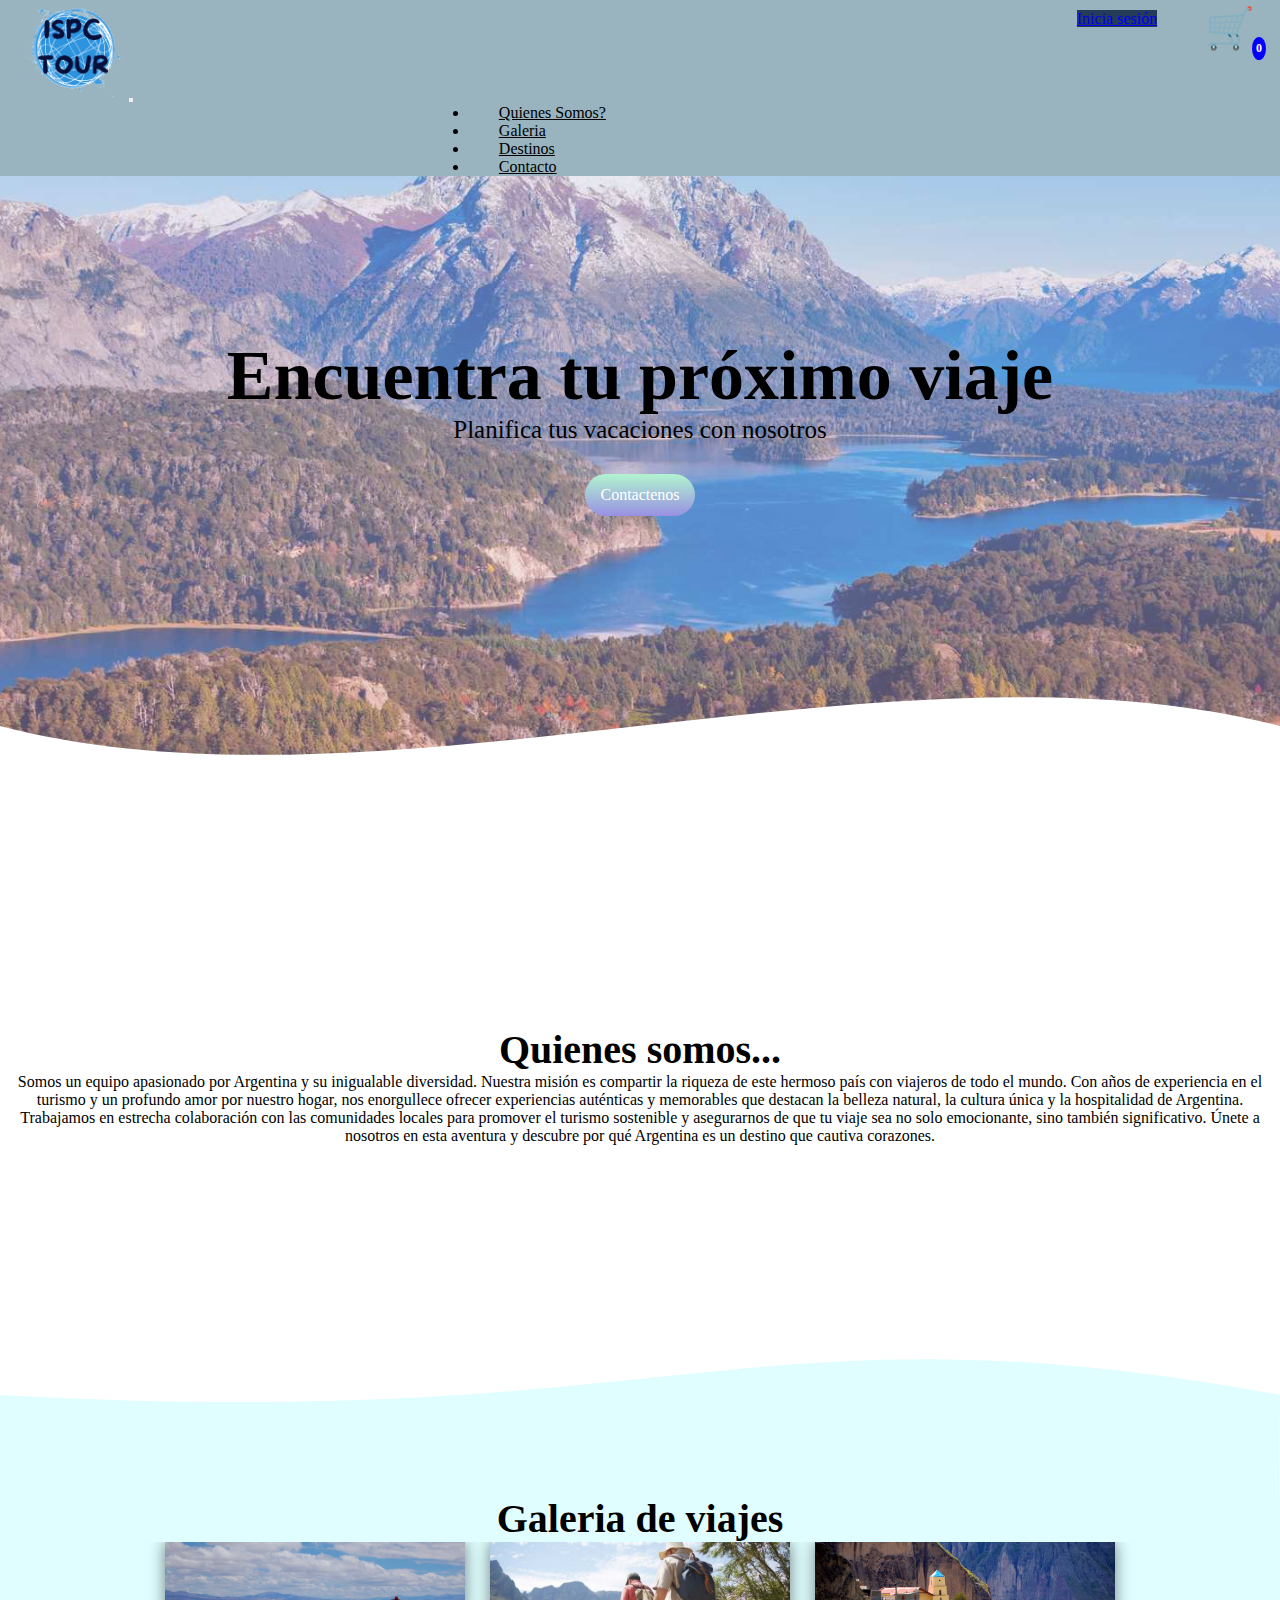
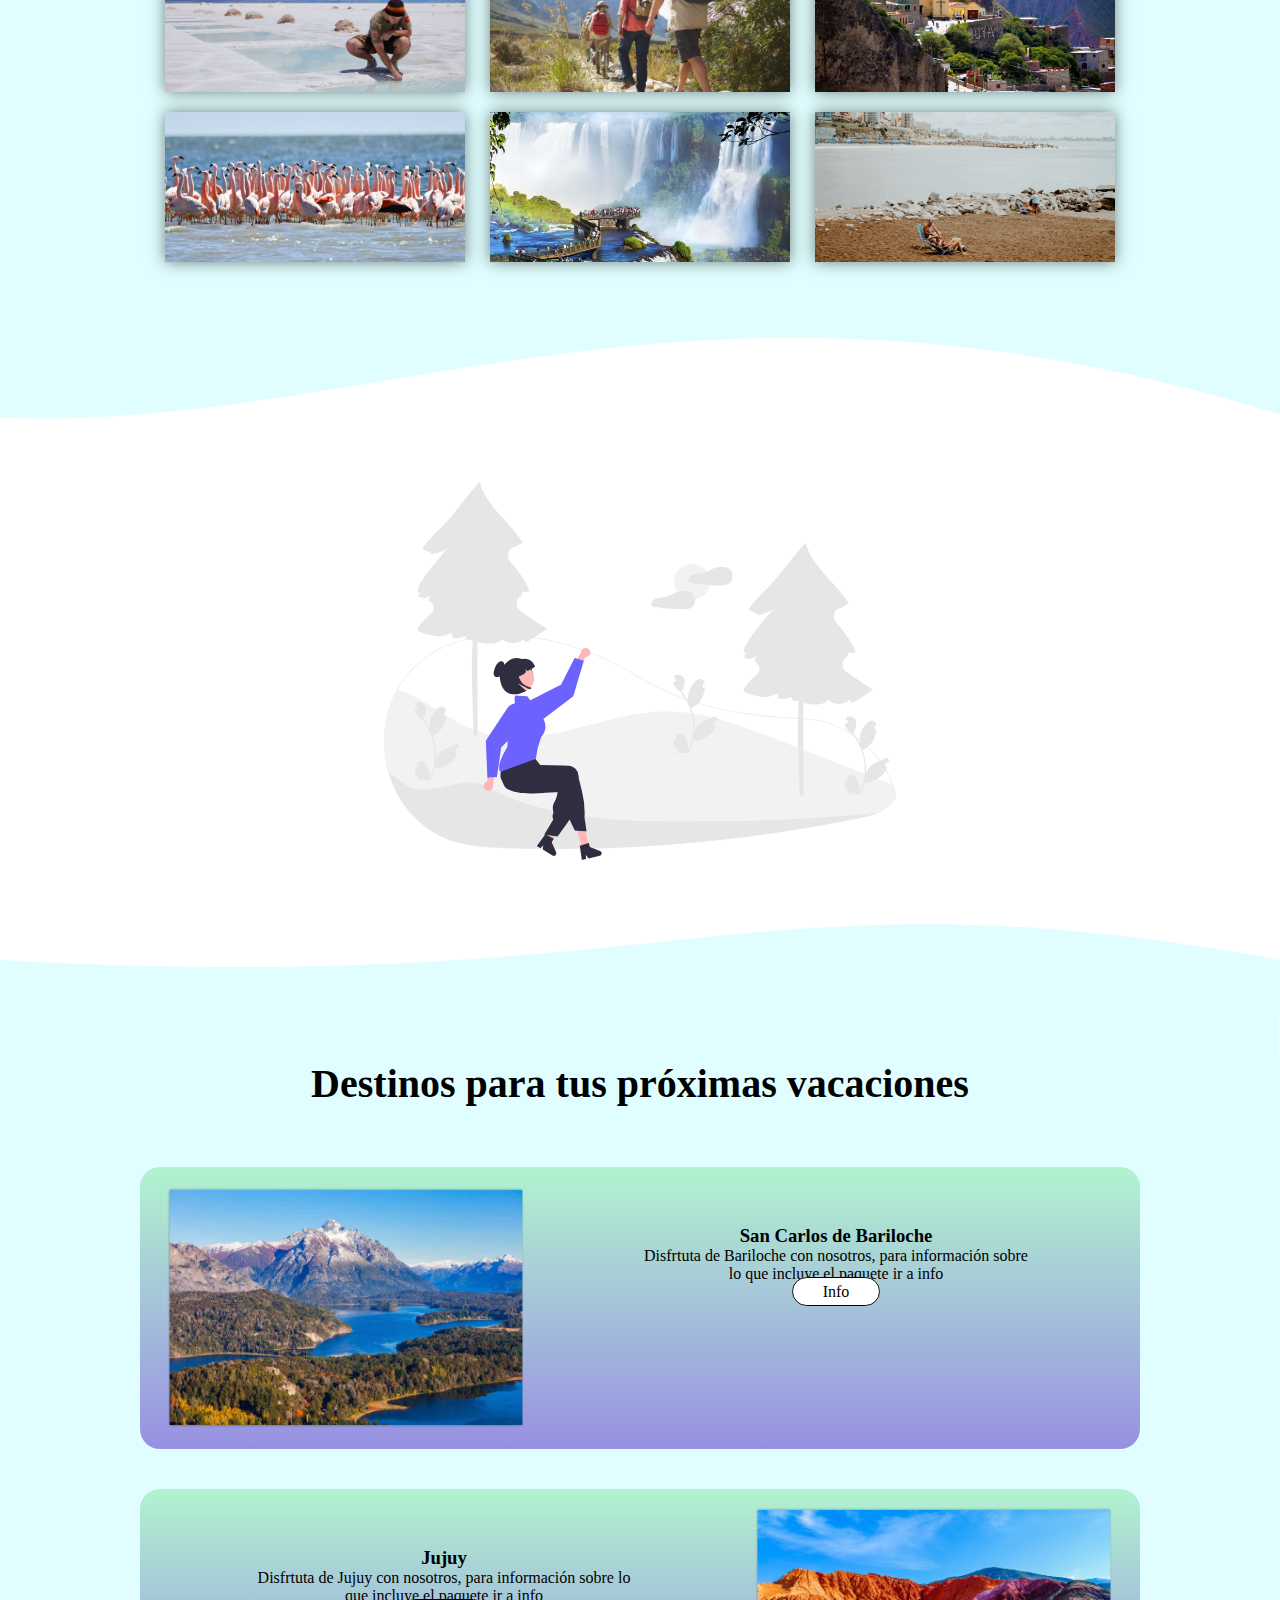
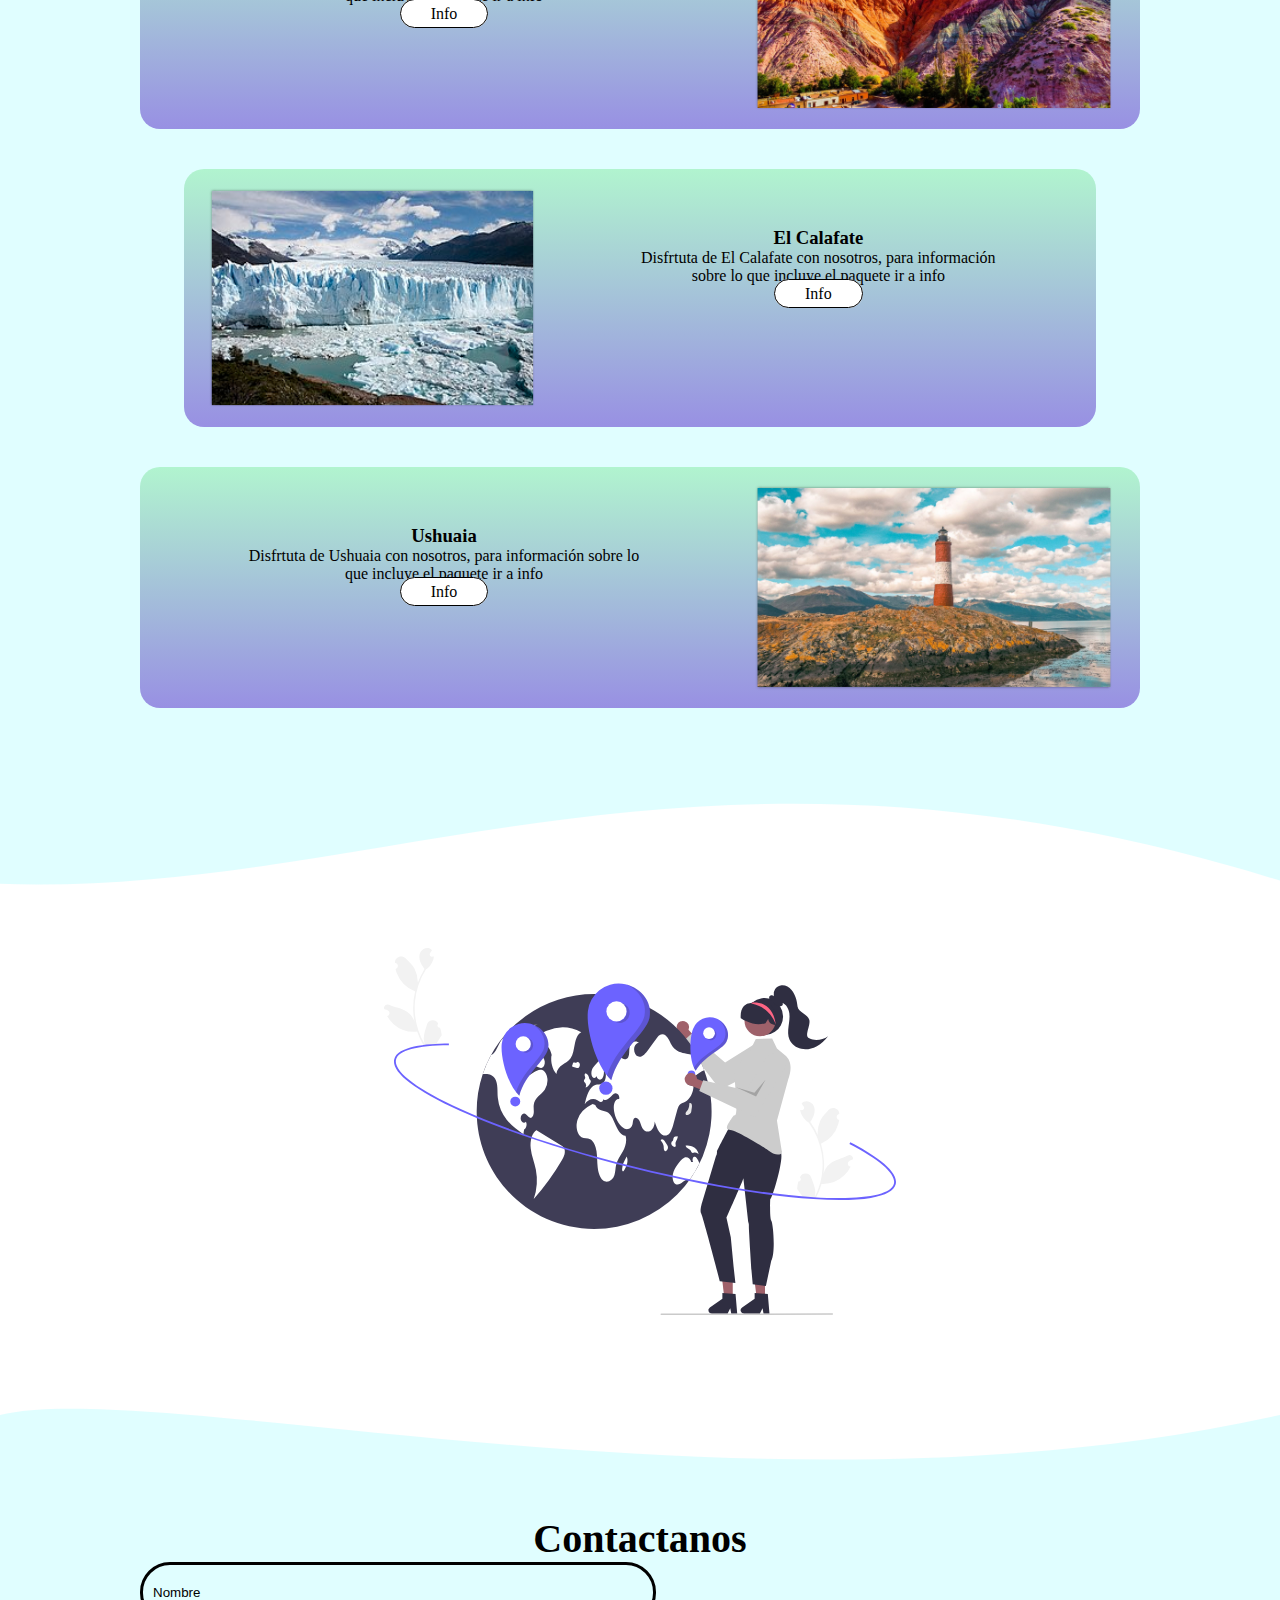
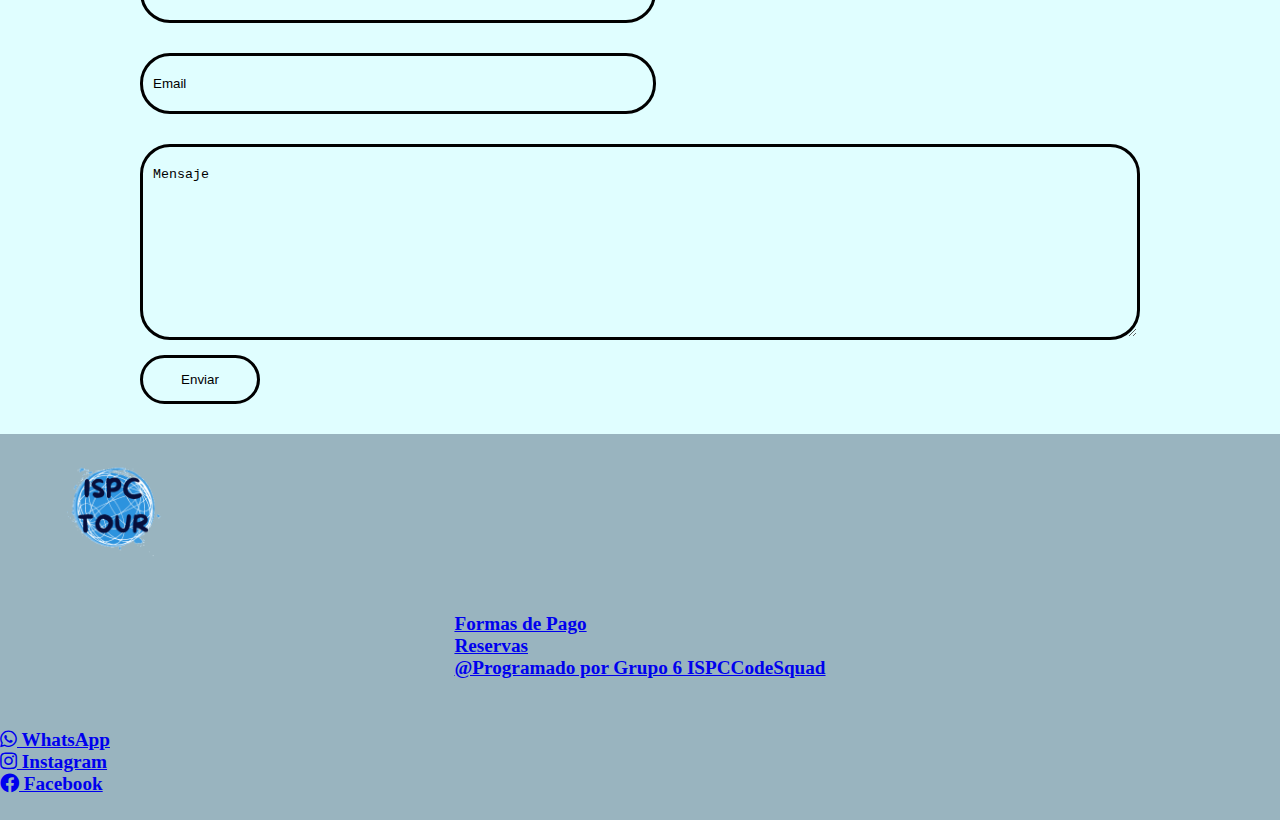
<file: index.html>
<!DOCTYPE html>
<html lang="es">

<head>
    <meta charset="UTF-8">
    <meta name="viewport" content="width=device-width, initial-scale=1.0">
    <title>Document</title>

    <link href="https://cdn.jsdelivr.net/npm/bootstrap@5.3.1/dist/css/bootstrap.min.css" rel="stylesheet"
        integrity="sha384-4bw+/aepP/YC94hEpVNVgiZdgIC5+VKNBQNGCHeKRQN+PtmoHDEXuppvnDJzQIu9" crossorigin="anonymous">
    <link rel="stylesheet" href="Frontend/css/style.css">
    <link rel="stylesheet" href="https://cdnjs.cloudflare.com/ajax/libs/font-awesome/5.15.3/css/all.min.css">


</head>

<body id="container-principal">
    <header>
        <div class="nav-lista">
            <nav class="navbar navbar-expand-lg caja-navbar">
                <div class="container-fluid">
                    <a class="navbar-brand" href="index.html"><img class="logo" src="Frontend/imagenes/ISPCTOUR.png" alt="Logo de la empresa I-S-P-C tour"></a>
                    <button class="navbar-toggler" type="button" data-bs-toggle="collapse" data-bs-target="#navbarNav"
                        aria-controls="navbarNav" aria-expanded="false" aria-label="Toggle navigation">
                        <span class="navbar-toggler-icon"></span>
                    </button>
                    <div class="collapse navbar-collapse menu" id="navbarNav">
                        <ul class="navbar-nav">
                            <li class="nav-item">
                                <a class="nav-link  texto-nav" href="#quienes-somos">Quienes Somos?</a>
                            </li>
                            <li class="nav-item">
                                <a class="nav-link texto-nav" href="#galeria">Galeria</a>
                            </li>
                            <li class="nav-item">
                                <a class="nav-link texto-nav" href="#destinos">Destinos</a>
                            </li>
                            <li class="nav-item">
                                <a class="nav-link texto-nav" href="#contactanos">Contacto</a>
                            </li>
                        </ul>
                    </div>
                </div>
            </nav>
            <div class="botones">
                <a href="login/login.html" class="btn btn-primary iniciar">Inicia sesión</a>
            </div>
            <div>
                <h1 class="ver-carrito" id="verCarrito">🛒<span id="cantidadCarrito" class="cantidad-carrito"></span></h1>
            </div>
        </div>

    </header>

    <main>

       
        <section class="hero">
            <div class="textos-hero">
                <h1>Encuentra tu próximo viaje</h1>
                <p>Planifica tus vacaciones con nosotros</p>
                <a href="#contactanos">Contactenos</a>
            </div>
            
            <div class="svg-hero" style="height: 150px; overflow: hidden;"><svg viewBox="0 0 500 150" preserveAspectRatio="none"
                    style="height: 100%; width: 100%;">
                    <path d="M0.00,49.98 C149.99,150.00 349.20,-49.98 500.00,49.98 L500.00,150.00 L0.00,150.00 Z"
                        style="stroke: none; fill: #fff;"></path>
                </svg>
            </div>
            
        </section>


        <section class="quienes-somos">
           
            <div class="quienes-texto">
                <h2 id="quienes-somos">Quienes somos...</h2>
                <p>Somos un equipo apasionado por Argentina y su inigualable diversidad. Nuestra misión es compartir la
                    riqueza de este hermoso país con viajeros de todo el mundo. Con años de experiencia en el turismo y
                    un profundo amor por nuestro hogar, nos enorgullece ofrecer experiencias auténticas y memorables que
                    destacan la belleza natural, la cultura única y la hospitalidad de Argentina. Trabajamos en estrecha
                    colaboración con las comunidades locales para promover el turismo sostenible y asegurarnos de que tu
                    viaje sea no solo emocionante, sino también significativo.
                    Únete a nosotros en esta aventura y descubre por qué Argentina es un destino que cautiva corazones.
                
                </p>
                

            </div>

        </section>

        <div  style="height: 150px; overflow: hidden;" ><svg viewBox="0 0 500 150" preserveAspectRatio="none" style="height: 100%; width: 100%;"><path d="M0.00,49.98 C268.34,88.33 292.61,-46.86 500.00,49.98 L499.72,150.50 L-3.10,154.45 Z" style="stroke: none; fill:#c1fdff80 ;"></path></svg></div>
        <section class="galeria">
            
            <div class="contenedor">
                <h2 class="titulo" id="galeria">Galeria de viajes</h2>
                <div class="galeria-cont">
                    <img src="Frontend/imagenes/destinos/galeria/0e4deae33373de2f5fc3b446fb6bd248.jpg" alt="">
                    <img src="Frontend/imagenes/destinos/galeria/1140-hikers-in-mountains-esp.imgcache.rev.web.700.402.jpg" alt="">
                    <img src="Frontend/imagenes/destinos/galeria/14424802_10154546533227920_5656001812374772328_o.jpg" alt="">
                    <img src="Frontend/imagenes/destinos/galeria/60843a135aea6.jpg" alt="">
                    <img src="Frontend/imagenes/destinos/galeria/iguazu3.jpg" alt="">
                    <img src="Frontend/imagenes/destinos/galeria/things-to-do-in-mar-del-plata-12-1024x683.jpg" alt="">
                   
                </div>
            </div>
           
        </section>
        <div style="height: 150px; overflow: hidden;" ><svg viewBox="0 0 500 150" preserveAspectRatio="none" style="height: 100%; width: 100%;"><path d="M-0.84,135.70 C149.99,150.00 271.49,-49.98 501.41,133.72 L500.00,0.00 L0.00,0.00 Z" style="stroke: none; fill: #c1fdff80;"></path></svg></div>

        <div class="mapa-1">
            <div class="canva">
                <img src="Frontend/imagenes/svg1.svg" alt="mujer sentada en un paisaje con arboles de fondo con un estilo minimalista" class="imagen-mapa" >
            </div>
        </div>

        <div style="height: 150px; overflow: hidden;" ><svg viewBox="0 0 500 150" preserveAspectRatio="none" style="height: 100%; width: 100%;"><path d="M0.00,49.98 C268.34,88.33 292.61,-46.86 500.00,49.98 L499.72,150.50 L-3.10,154.45 Z" style="stroke: none; fill: #c1fdff80;"></path></svg></div>
    
        <section class="seccion-destinos">
            
            <div class="contenedor">
    
                <h2 id="destinos" class="titulo-seccion">Destinos para tus próximas vacaciones</h2>
    
                <div class="contenedor-destinos">
    
                    <div class="destino impar">
                        <img src="Frontend/imagenes/destinos/bariloche.jpg" alt="lago" class="imagen">
                        <div class="texto">
                            <h3>San Carlos de Bariloche</h3>
                            <p>Disfrtuta de Bariloche con nosotros, para información sobre lo que incluye el paquete
                                ir a info
                            </p>
                            <a href="Frontend/destino-bariloche.html">Info</a>
                        </div>
                    </div>

                    <div class="destino par">
                        <div class="texto">
                            <h3>Jujuy</h3>
                            <p>Disfrtuta de Jujuy con nosotros, para información sobre lo que incluye el paquete
                                ir a info</p>
                            <a href="Frontend/destino-jujuy.html">Info</a>
                    
                        </div>
                        <img src="Frontend/imagenes/cerro.jpg" alt="jujuy" class="imagen">
                    </div>

                    <div class="destino impar">
                        <img src="Frontend/imagenes/destinos/Perito_Moreno_Glacier_Patagonia_Argentina_Luca_Galuzzi_2005.JPG" alt="glaciar" class="imagen">
                        <div class="texto">
                            <h3>El Calafate</h3>
                            <p>Disfrtuta de El Calafate con nosotros, para información sobre lo que incluye el paquete
                                ir a info</p>
                            <a href="Frontend/destino-Calafate.html">Info</a>
                    
                        </div>
                    
                    </div>

                    <div class="destino par">
                        <div class="texto">
                            <h3>Ushuaia</h3>
                            <p>Disfrtuta de Ushuaia con nosotros, para información sobre lo que incluye el paquete
                                ir a info</p>
                            <a href="Frontend/destino-Ushuaia.html">Info</a>
                    
                        </div>
                        <img src="Frontend/imagenes/destinos/Ushuaia-1536x864.jpeg" alt="ushuaia" class="imagen">
                    </div>
                </div>
    
            </div>
        </section>

        <div style="height: 150px; overflow: hidden;" ><svg viewBox="0 0 500 150" preserveAspectRatio="none" style="height: 100%; width: 100%;"><path d="M-0.84,135.70 C149.99,150.00 271.49,-49.98 501.41,133.72 L500.00,0.00 L0.00,0.00 Z" style="stroke: none; fill: #c1fdff80;"></path></svg></div>

        <div class="mapa">
            <div class="canva">
                <img src="Frontend/imagenes/svg2.svg" alt="Mujer parada a lado de un globo terraqueo en estilo minimalista" class="imagen-mapa" >
            </div>
           
        </div>

        <div style="height: 150px; overflow: hidden;" ><svg viewBox="0 0 500 150" preserveAspectRatio="none" style="height: 100%; width: 100%;"><path d="M0.00,49.98 C61.79,11.36 297.68,167.28 500.00,49.98 L500.00,150.00 L0.00,150.00 Z" style="stroke: none; fill:  #c1fdff80;"></path></svg></div>

        <section class="section-contacto">
            
        
            <div class="contenedor">
                <h2 id="contactanos">Contactanos</h2>
                <form class="form">
                    <input class="input" type="text" placeholder="Nombre" required>
                    <input class="input" type="email"  placeholder="Email" required>
                    <textarea class="input" cols="30" rows="10" placeholder="Mensaje" required></textarea>
                    <input class="input" type="submit" value="Enviar">
                    
                    
                </form>
        
            </div>
        
        </section>
    
    </main>

    <footer>
        <div class="container-fluid">
            <div class="row">
                <div class="footer-left col-md-2 text-left">
                    <a href="index.html">
                        <img class="logo" src="Frontend/imagenes/ISPCTOUR.png" alt="Logo de la empresa I-S-P-C tour">
                    </a>
                </div>
                <div class="footer-center col-md-8 text-left">
                    <ul>
                        <li><a href="#" target="_blank">Formas de Pago</a></li>
                        <li><a href="#" target="_blank">Reservas</a></li>
                        <li><a href="#" target="_blank">@Programado por Grupo 6 ISPCCodeSquad</a></li>
                    </ul>
                </div>
                <div class="footer-right f-font col-md-2 text-right ">
                    <ul class="social-icons">
                        <li><a href="https://web.whatsapp.com/" target="_blank"><i class="fab fa-whatsapp"></i>
                                WhatsApp</a></li>
                        <li><a href="https://www.instagram.com" target="_blank"><i class="fab fa-instagram"></i>
                                Instagram</a></li>
                        <li><a href="https://www.facebook.com" target="_blank"><i class="fab fa-facebook"></i>
                                Facebook</a></li>
                    </ul>
                </div>
            </div>
        </div>    
    </footer>


    <div>
        <script src="https://cdn.jsdelivr.net/npm/bootstrap@5.3.1/dist/js/bootstrap.bundle.min.js"
            integrity="sha384-HwwvtgBNo3bZJJLYd8oVXjrBZt8cqVSpeBNS5n7C8IVInixGAoxmnlMuBnhbgrkm"
            crossorigin="anonymous"></script>

       
    
    </div>

    <script src="Frontend/js/products.js"></script>
    <script src="Frontend/js/app.js"></script>
    <script src="Frontend/js/carrito.js"></script>
    

</body>




</html>
</file>
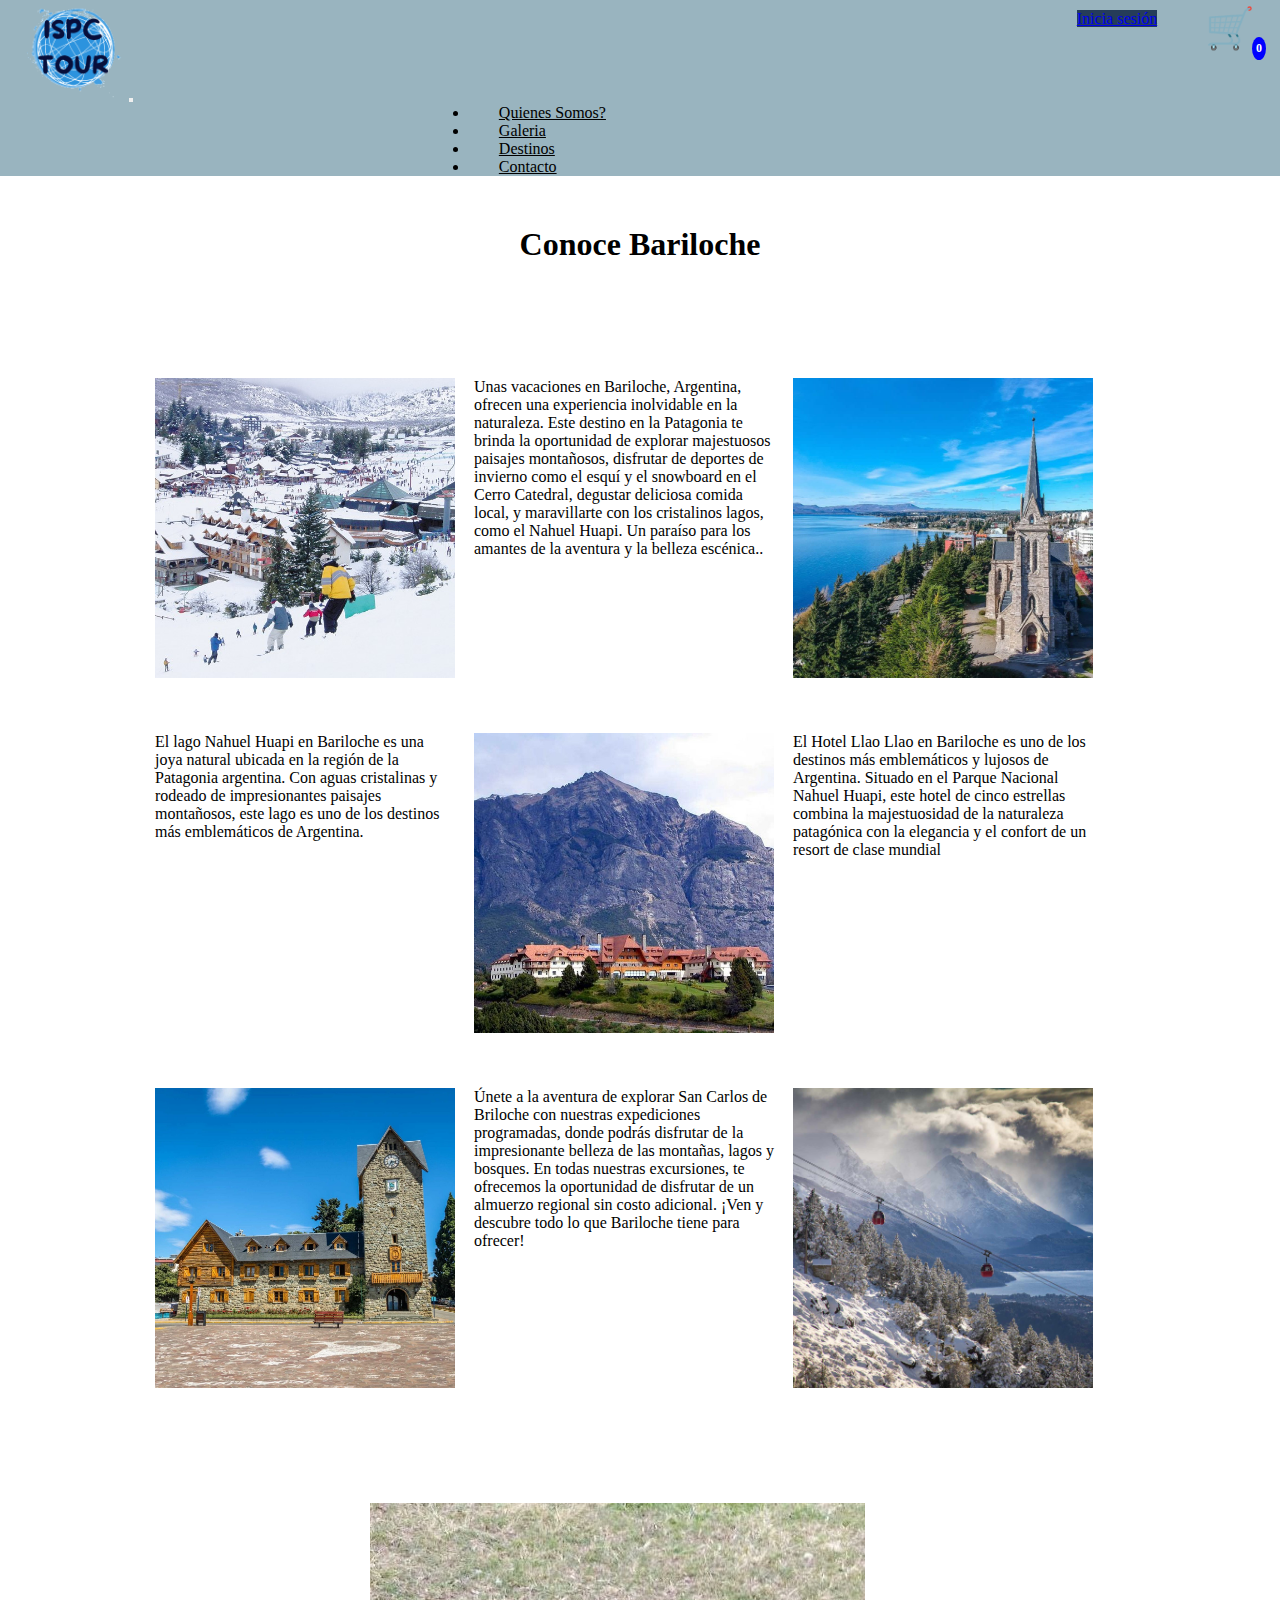
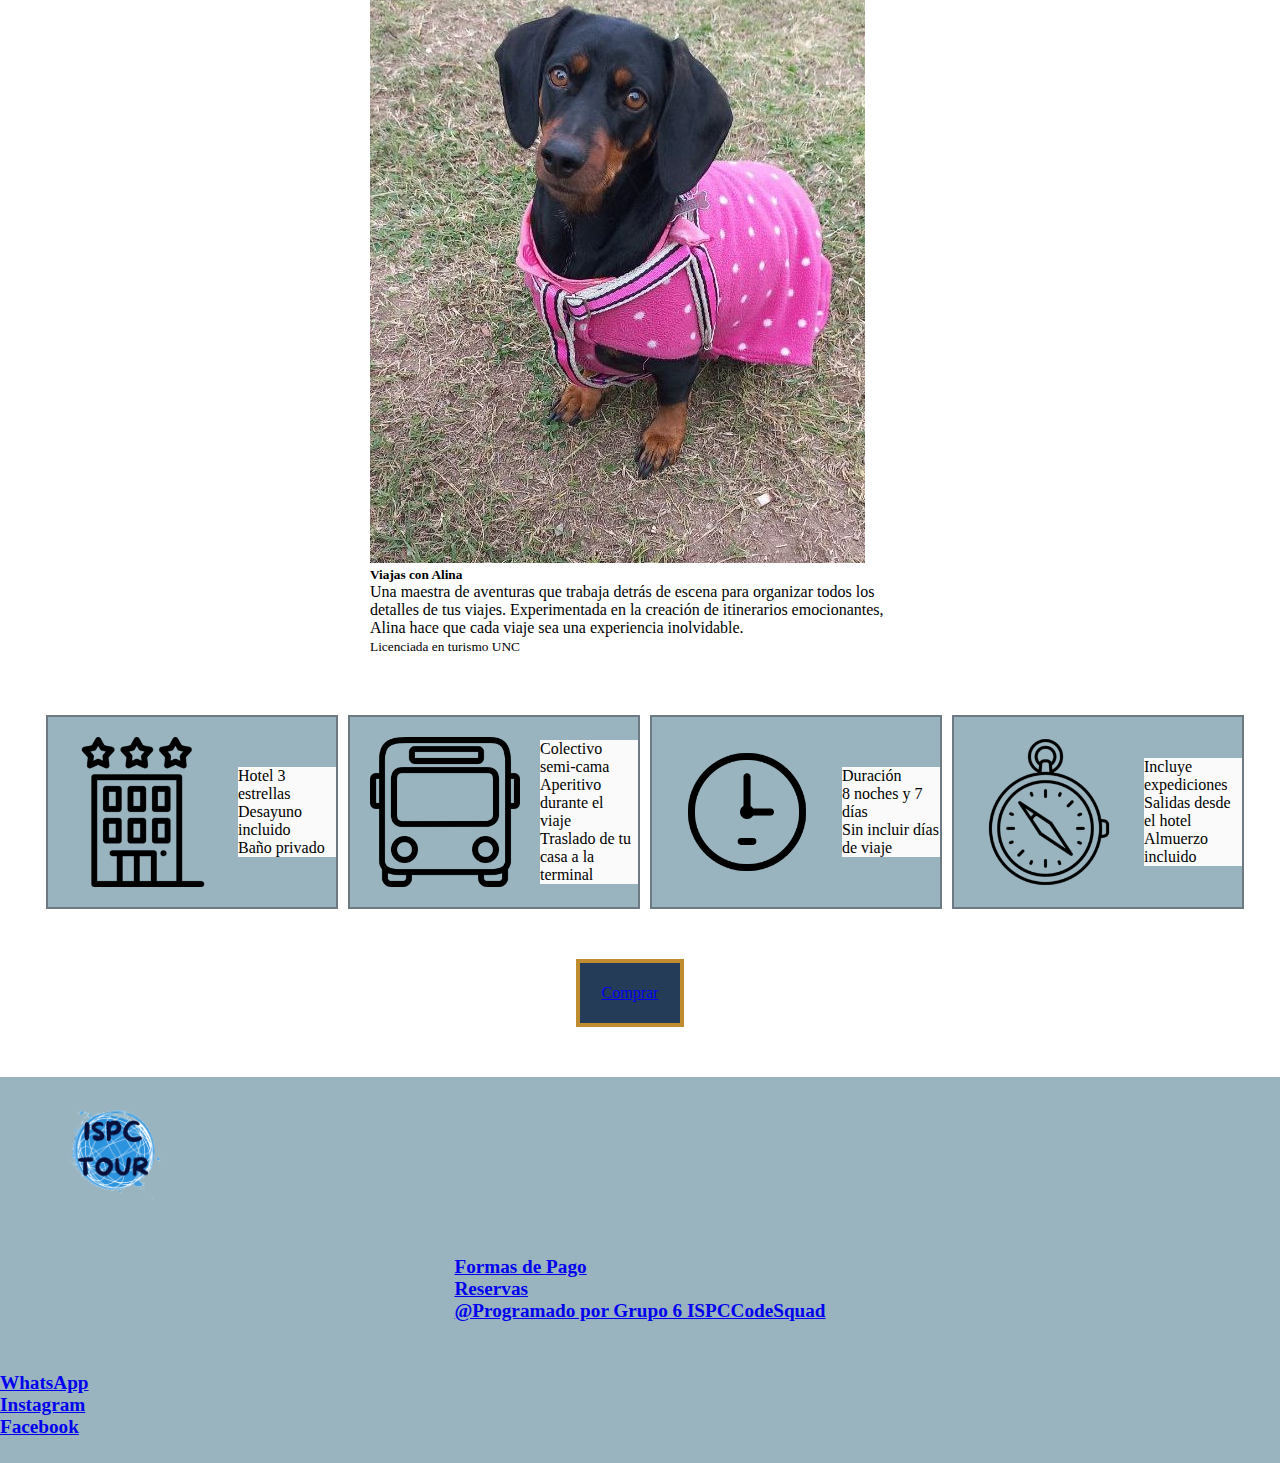
<file: Frontend/destino-bariloche.html>
<!DOCTYPE html>
<html lang="es">

<head>
    <meta charset="UTF-8">
    <meta name="viewport" content="width=device-width, initial-scale=1.0">
    <title>Document</title>
    <link href="https://cdn.jsdelivr.net/npm/bootstrap@5.3.1/dist/css/bootstrap.min.css" rel="stylesheet"
        integrity="sha384-4bw+/aepP/YC94hEpVNVgiZdgIC5+VKNBQNGCHeKRQN+PtmoHDEXuppvnDJzQIu9" crossorigin="anonymous">
    <link rel="stylesheet" href="../Frontend/css/style.css">

</head>

<body>
    <header>
        <div class="nav-lista">
            <nav class="navbar navbar-expand-lg caja-navbar">
                <div class="container-fluid">
                    <a class="navbar-brand" href="../index.html"><img class="logo"
                            src="../Frontend/imagenes/ISPCTOUR.png" alt=""></a>
                    <button class="navbar-toggler" type="button" data-bs-toggle="collapse" data-bs-target="#navbarNav"
                        aria-controls="navbarNav" aria-expanded="false" aria-label="Toggle navigation">
                        <span class="navbar-toggler-icon"></span>
                    </button>
                    <div class="collapse navbar-collapse menu" id="navbarNav">
                        <ul class="navbar-nav">
                            <li class="nav-item">
                                <a class="nav-link  texto-nav" href="../index.html#quienes-somos">Quienes Somos?</a>
                            </li>
                            <li class="nav-item">
                                <a class="nav-link texto-nav" href="../index.html#galeria">Galeria</a>
                            </li>
                            <li class="nav-item">
                                <a class="nav-link texto-nav" href="../index.html#destinos">Destinos</a>
                            </li>
                            <li class="nav-item">
                                <a class="nav-link texto-nav" href="../index.html#contactanos">Contacto</a>
                            </li>
                        </ul>
                    </div>
                </div>
            </nav>
            <div class="botones">
                <a href="login/login.html" class="btn btn-primary iniciar">Inicia sesión</a>
            </div>
            <div>
                <h1 class="ver-carrito" id="verCarrito">🛒<span id="cantidadCarrito" class="cantidad-carrito"></span></h1>
            </div>
        </div>

    </header>
    <main>
        <section class="jujuy">

            <h1 class="h1-destinos">Conoce Bariloche</h1>
            <div class="caja-turismo">
                <div class="caja-principal-destinos">
                    <div class="caja-destinos">
                        <img class="destinos-imagen" src="../Frontend/imagenes/destinos/bariloche/1.1.jpg" alt="">
                    </div>
                    <div class="caja-destinos">
                        <p>Unas vacaciones en Bariloche, Argentina, ofrecen una experiencia inolvidable en la naturaleza. 
                            Este destino en la Patagonia te brinda la oportunidad de explorar majestuosos paisajes montañosos,
                            disfrutar de deportes de invierno como el esquí y el snowboard en el Cerro Catedral, degustar deliciosa
                            comida local, y maravillarte con los cristalinos 
                            lagos, como el Nahuel Huapi. Un paraíso para los amantes de la aventura y la belleza escénica..</p>
                    </div>
                    <div class="caja-destinos caja-destinos-2">
                        <img class="destinos-imagen" src="../Frontend/imagenes/destinos/bariloche/2.2.jpg" alt="">
                    </div>
                    <div class="caja-destinos caja-destinos-1">
                        <p>El lago Nahuel Huapi en Bariloche es una joya natural ubicada en la región de la Patagonia argentina. 
                            Con aguas cristalinas y rodeado de 
                            impresionantes paisajes montañosos, este lago es uno de los destinos más emblemáticos de Argentina. </p>
                    </div>
                    <div class="caja-destinos">
                        <img class="destinos-imagen" src="../Frontend/imagenes/destinos/bariloche/3.3.jpg" alt="">
                    </div>
                    <div class="caja-destinos">
                        <p>El Hotel Llao Llao en Bariloche es uno de los destinos más emblemáticos y lujosos de Argentina. 
                            Situado en el Parque Nacional Nahuel Huapi, este hotel de cinco estrellas
                            combina la majestuosidad de la naturaleza patagónica con la elegancia y el confort de un resort de clase mundial</p>
                    </div>
                    <div class="caja-destinos caja-destinos-2">
                        <img class="destinos-imagen" src="../Frontend/imagenes/destinos/bariloche/4.4.jpeg" alt="">
                    </div>
                    <div class="caja-destinos caja-destinos-3">
                        <p>Únete a la aventura de explorar San Carlos de Briloche con nuestras expediciones programadas,
                            donde podrás disfrutar de la impresionante belleza de las montañas, lagos y bosques.
                            En todas nuestras excursiones, te ofrecemos la oportunidad de disfrutar de un almuerzo
                            regional sin costo adicional. ¡Ven y descubre todo lo que Bariloche tiene para ofrecer!</p>
                    </div>
                    <div class="caja-destinos">
                        <img class="destinos-imagen oculto-1075" src="../Frontend/imagenes/destinos/bariloche/5.5.jpg"
                            alt="">
                    </div>
                </div>
            </div>


            <div class="tarjeta-presentacion">
                <div class="card mb-3" style="max-width: 540px;">
                    <div class="row g-0">
                        <div class="col-md-4">
                            <!--Colocar una imagen en vertical-->
                            <img src="../Frontend/imagenes/photo_2023-06-22_17-24-36.jpg"
                                class="img-fluid rounded-start img-coordinador oculto-767" alt="...">
                            <!--Colocar una imagen en horizontal-->
                            <img src="../Frontend/imagenes/alina-img.jpg"
                                class="img-fluid rounded-start img-coordinador oculto-768" alt="...">
                        </div>
                        <div class="col-md-8">
                            <div class="card-body">
                                <h5 class="card-title">Viajas con Alina</h5>
                                <p class="card-text">Una maestra de aventuras que trabaja detrás de escena para
                                    organizar todos los detalles de tus viajes. Experimentada en la creación de
                                    itinerarios emocionantes, Alina hace que cada viaje sea una experiencia inolvidable.
                                </p>
                                <p class="card-text"><small class="text-body-secondary">Licenciada en turismo
                                        UNC</small>
                                </p>
                            </div>
                        </div>
                    </div>
                </div>
            </div>

        </section>
        <div class="tarjetas">
            <div class="tarjeta-caja-1">
                <div class="card tarjeta-caja" style="width: 18rem;">
                    <img src="../Frontend/imagenes/036hotel_114143.png" class="card-img-top tarjeta-icono" alt="...">
                    <div class="card-body tarjeta-texto">
                        <p class="card-text">Hotel 3 estrellas <br> Desayuno incluido <br> Baño privado</p>
                    </div>
                </div>
                <div class="card tarjeta-caja" style="width: 18rem;">
                    <img src="../Frontend/imagenes/bustransport_bus_4984.png" class="card-img-top tarjeta-icono"
                        alt="...">
                    <div class="card-body tarjeta-texto">
                        <p class="card-text">Colectivo semi-cama <br> Aperitivo durante el viaje <br> Traslado de tu
                            casa a la terminal</p>
                    </div>
                </div>
            </div>
            <div class="tarjeta-caja-2">
                <div class="card tarjeta-caja" style="width: 18rem;">
                    <img src="../Frontend/imagenes/icons8-reloj-256.png" class="card-img-top tarjeta-icono" alt="...">
                    <div class="card-body tarjeta-texto">
                        <p class="card-text">Duración <br> 8 noches y 7 días <br> Sin incluir días de viaje</p>
                    </div>
                </div>
                <div class="card tarjeta-caja" style="width: 18rem;">
                    <img src="../Frontend/imagenes/direction_compass_travel_navigation_adventure_exploration_journey_icon_131579.png"
                        class="card-img-top tarjeta-icono" alt="...">
                    <div class="card-body tarjeta-texto">
                        <p class="card-text">Incluye expediciones <br> Salidas desde el hotel <br>Almuerzo incluido</p>
                    </div>
                </div>
            </div>
        </div>
        <div class="botones comprar">
            <a href="carrito.html" class="btn btn-primary comprar-boton">Comprar</a>

        </div>


    </main>
    <footer>
        <div class="container-fluid">
            <div class="row">
                <div class="footer-left col-md-2 text-left">
                    <a href="../index.html">
                        <img class="logo" src="../Frontend/imagenes/ISPCTOUR.png" alt="ISPCTour">
                    </a>
                </div>
                <div class="footer-center col-md-8 text-left">
                    <ul>
                        <li><a href="#" target="_blank">Formas de Pago</a></li>
                        <li><a href="#" target="_blank">Reservas</a></li>
                        <li><a href="#" target="_blank">@Programado por Grupo 6 ISPCCodeSquad</a></li>
                    </ul>
                </div>
                <div class="footer-right f-font col-md-2 text-right ">
                    <ul class="social-icons">
                        <li><a href="https://web.whatsapp.com/" target="_blank"><i class="fab fa-whatsapp"></i>
                                WhatsApp</a></li>
                        <li><a href="https://www.instagram.com" target="_blank"><i class="fab fa-instagram"></i>
                                Instagram</a></li>
                        <li><a href="https://www.facebook.com" target="_blank"><i class="fab fa-facebook"></i>
                                Facebook</a></li>
                    </ul>
                </div>
            </div>
        </div>    
    </footer>

   
    <script src="https://cdn.jsdelivr.net/npm/bootstrap@5.3.1/dist/js/bootstrap.bundle.min.js"
        integrity="sha384-HwwvtgBNo3bZJJLYd8oVXjrBZt8cqVSpeBNS5n7C8IVInixGAoxmnlMuBnhbgrkm"
        crossorigin="anonymous"></script>

    <script src="js/products.js"></script>
    <script src="js/app.js"></script>
    <script src="js/carrito.js"></script>
</body>

</html>
</file>
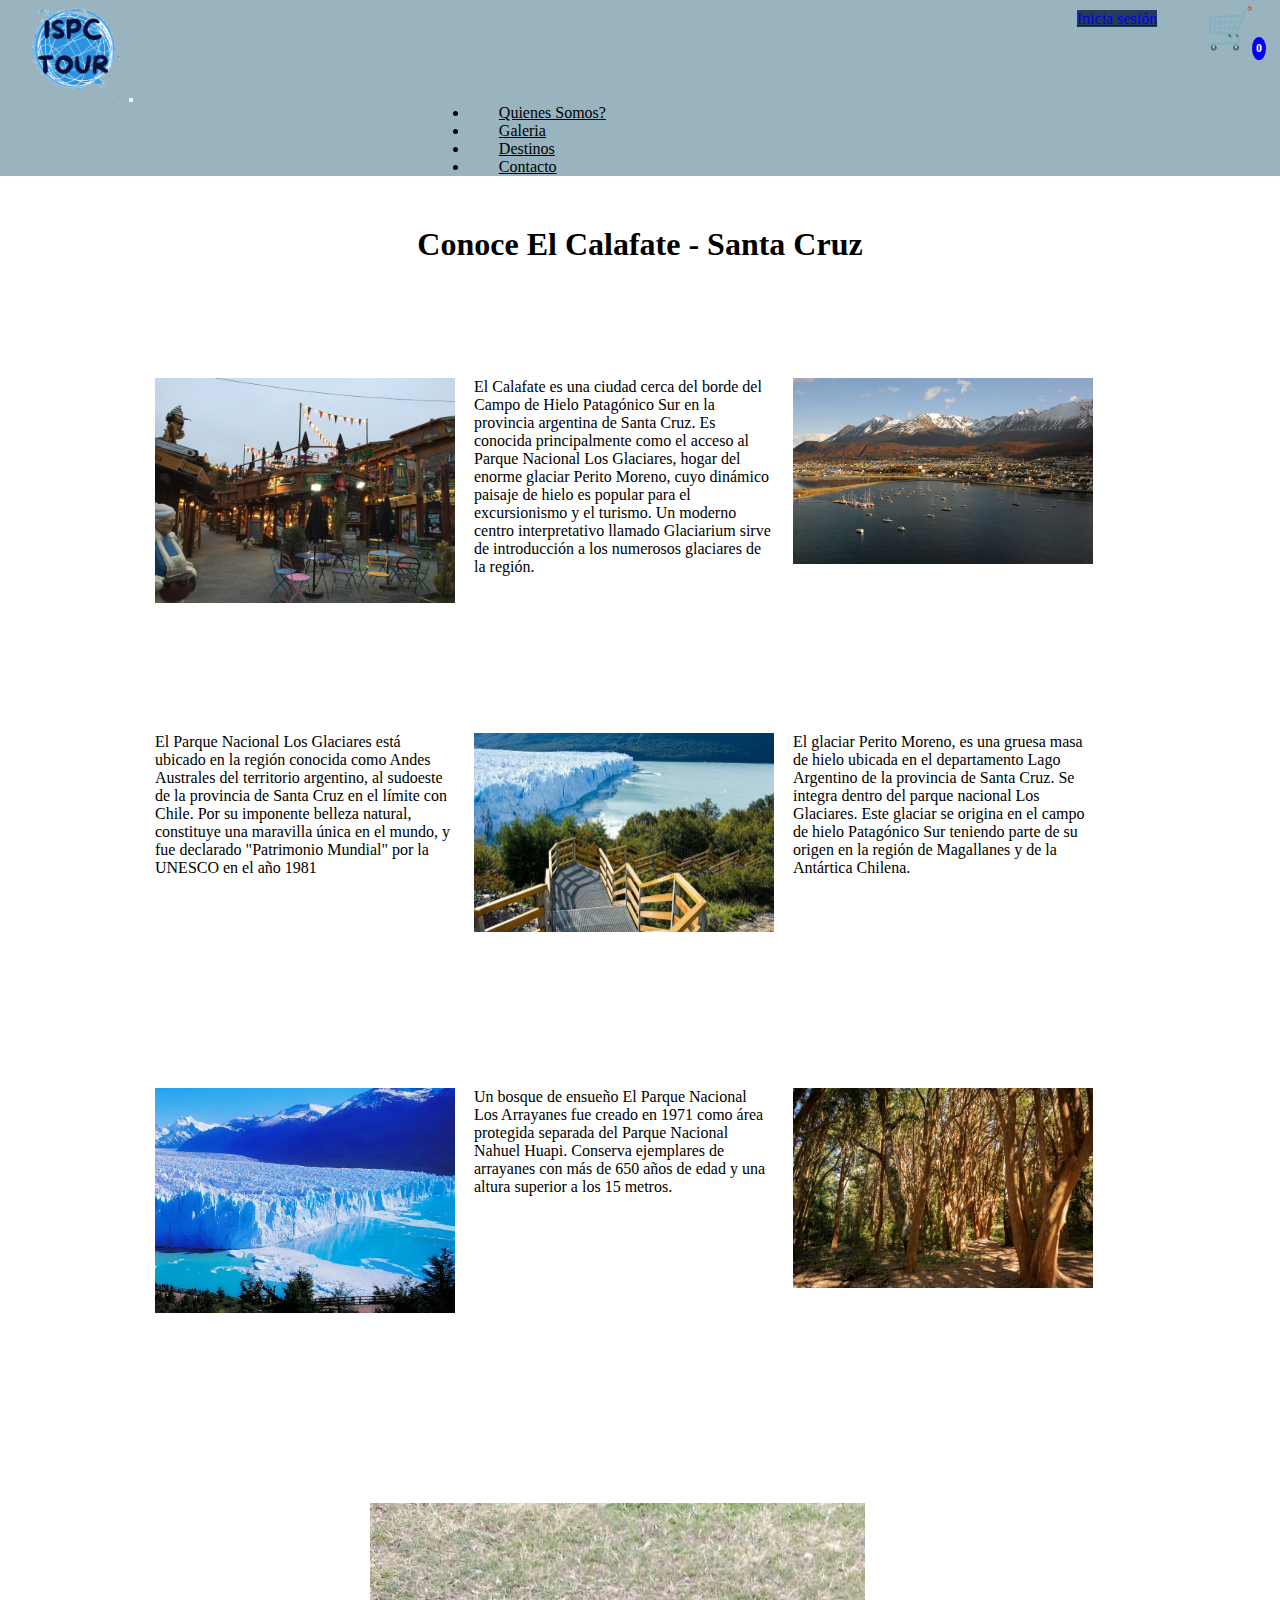
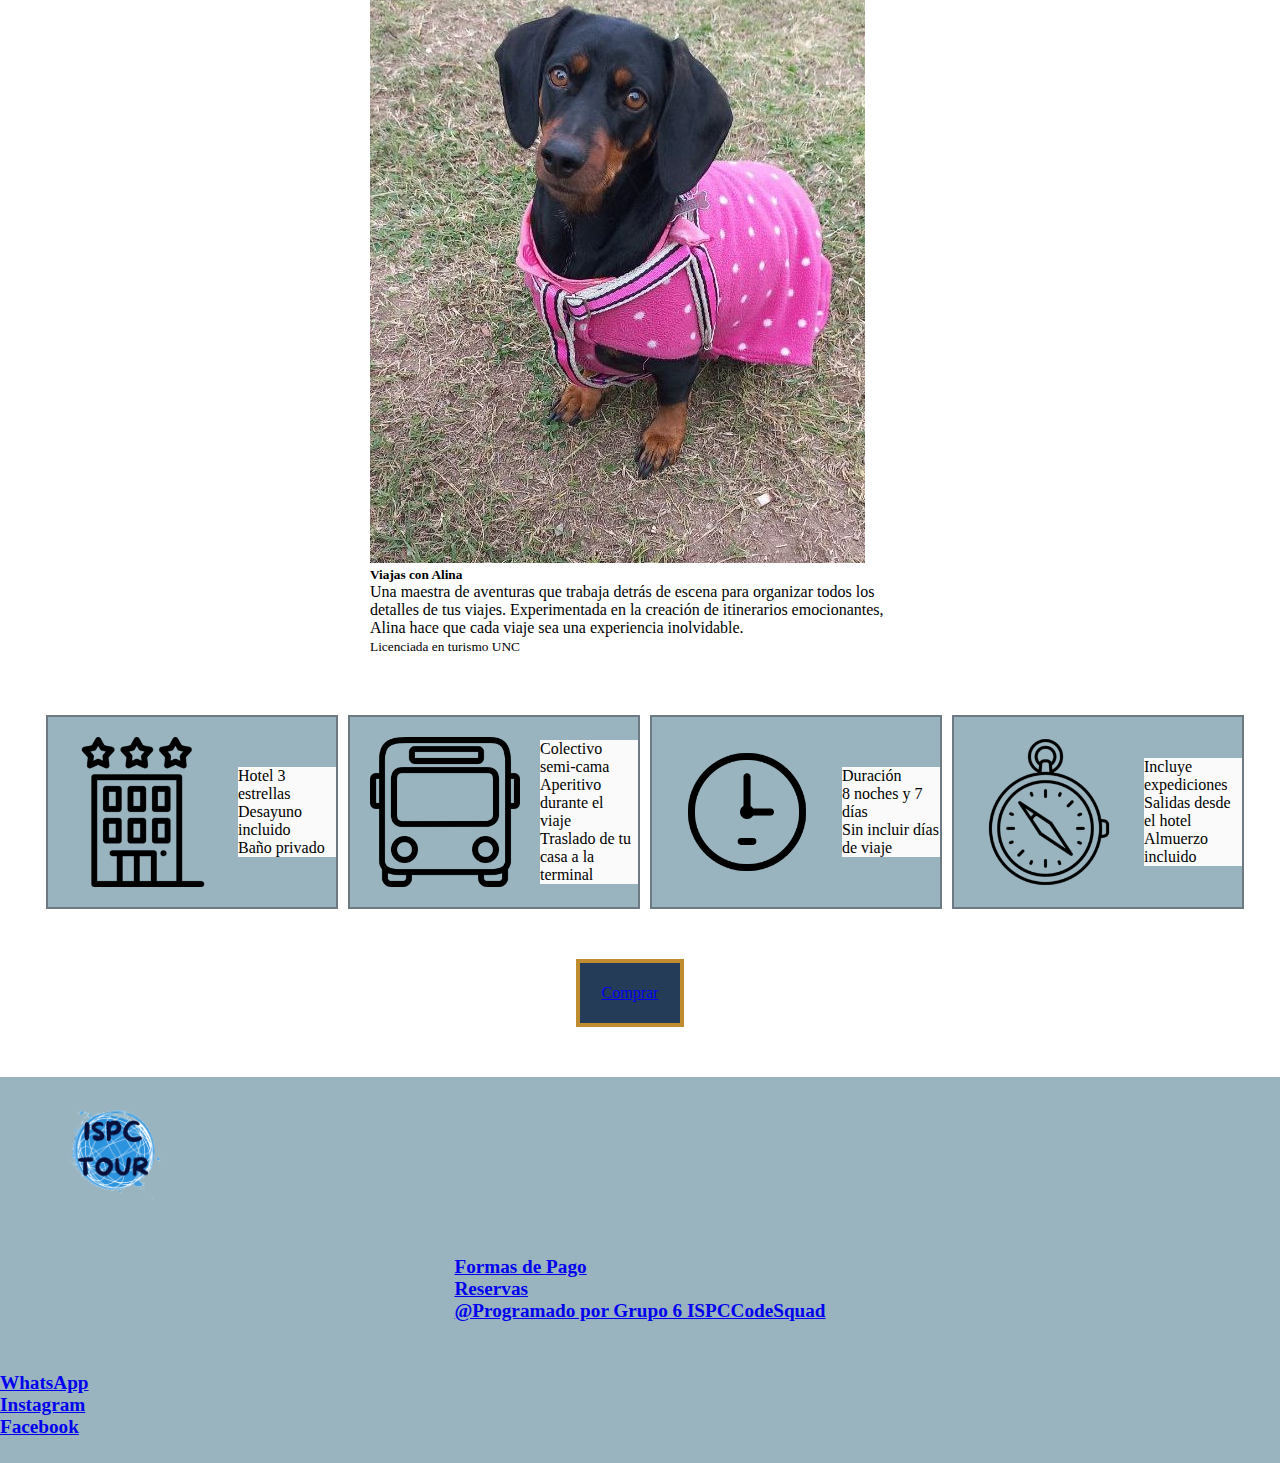
<file: Frontend/destino-Calafate.html>
<!DOCTYPE html>
<html lang="es"> <!--actualizar lenguaje-->

<head>
    <meta charset="UTF-8">
    <meta name="viewport" content="width=device-width, initial-scale=1.0">
    <title>Document</title>
    <link href="https://cdn.jsdelivr.net/npm/bootstrap@5.3.1/dist/css/bootstrap.min.css" rel="stylesheet"
        integrity="sha384-4bw+/aepP/YC94hEpVNVgiZdgIC5+VKNBQNGCHeKRQN+PtmoHDEXuppvnDJzQIu9" crossorigin="anonymous">
    <link rel="stylesheet" href="../Frontend/css/style.css">

</head>

<body>
    <header>
        <div class="nav-lista">
            <nav class="navbar navbar-expand-lg caja-navbar">
                <div class="container-fluid">
                    <a class="navbar-brand" href="../index.html"><img class="logo" src="../Frontend/imagenes/ISPCTOUR.png" alt="Logo de la empresa I-S-P-C tour"></a>
                    <button class="navbar-toggler" type="button" data-bs-toggle="collapse" data-bs-target="#navbarNav"
                        aria-controls="navbarNav" aria-expanded="false" aria-label="Toggle navigation">
                        <span class="navbar-toggler-icon"></span>
                    </button>
                    <div class="collapse navbar-collapse menu" id="navbarNav">
                        <ul class="navbar-nav">
                            <li class="nav-item">
                                <a class="nav-link  texto-nav" href="../index.html#quienes-somos">Quienes Somos?</a>
                            </li>
                            <li class="nav-item">
                                <a class="nav-link texto-nav" href="../index.html#galeria">Galeria</a>
                            </li>
                            <li class="nav-item">
                                <a class="nav-link texto-nav" href="../index.html#destinos">Destinos</a>
                            </li>
                            <li class="nav-item">
                                <a class="nav-link texto-nav" href="../index.html#contactanos">Contacto</a>
                            </li>
                        </ul>
                    </div>
                </div>
            </nav>
            <div class="botones">
                <a href="login/login.html" class="btn btn-primary iniciar">Inicia sesión</a>
            </div>
            <div>
                <h1 class="ver-carrito" id="verCarrito">🛒<span id="cantidadCarrito" class="cantidad-carrito"></span></h1>
            </div>
        </div>

    </header>
    
    <main>
        <section class="jujuy">

            <h1 class="h1-destinos">Conoce El Calafate - Santa Cruz</h1>
            <div class="caja-turismo">
                <div class="caja-principal-destinos">
                    <div class="caja-destinos">
                        <img class="destinos-imagen" src="../Frontend/imagenes/destinos/ElCalafate/Calafate-ciudad.jpg" alt="Ciudad el Calafate">
                    </div>
                    <div class="caja-destinos">
                        <p>El Calafate es una ciudad cerca del borde del Campo de Hielo Patagónico Sur en la provincia argentina de Santa Cruz. Es conocida principalmente como el acceso al Parque Nacional Los Glaciares, hogar del enorme glaciar Perito Moreno, cuyo dinámico paisaje de hielo es popular para el excursionismo y el turismo. Un moderno centro interpretativo llamado Glaciarium sirve de introducción a los numerosos glaciares de la región.</p>
                    </div>
                    <div class="caja-destinos caja-destinos-2">
                        <img class="destinos-imagen" src="../Frontend/imagenes/destinos/ElCalafate/ciudadCosta.jpg" alt="">
                    </div>
                    <div class="caja-destinos caja-destinos-1">
                        <p>El Parque Nacional Los Glaciares está ubicado en la región conocida como Andes Australes del territorio argentino, al sudoeste de la provincia de Santa Cruz en el límite con Chile. Por su imponente belleza natural, constituye una maravilla única en el mundo, y fue declarado "Patrimonio Mundial" por la UNESCO en el año 1981</p>
                    </div>
                    <div class="caja-destinos">
                        <img class="destinos-imagen" src="../Frontend/imagenes/destinos/ElCalafate/Parque_Nacional_Los_Glaciares-Glaciar_Perito_Moreno_1933_opt_opt.jpg" alt="">
                    </div>
                    <div class="caja-destinos">
                        <p>El glaciar Perito Moreno, es una gruesa masa de hielo ubicada en el departamento Lago Argentino de la provincia de Santa Cruz. Se integra dentro del parque nacional Los Glaciares. Este glaciar se origina en el campo de hielo Patagónico Sur teniendo parte de su origen en la región de Magallanes y de la Antártica Chilena.</p>
                    </div>
                    <div class="caja-destinos caja-destinos-2">
                        <img class="destinos-imagen" src="../Frontend/imagenes/destinos/ElCalafate/Glaciar.jfif" alt="">
                    </div>
                    <div class="caja-destinos caja-destinos-3">
                        <p>Un bosque de ensueño
                            El Parque Nacional Los Arrayanes fue creado en 1971 como área protegida separada del Parque Nacional Nahuel Huapi. Conserva ejemplares de arrayanes con más de 650 años de edad y una altura superior a los 15 metros.</p>
                    </div>
                    <div class="caja-destinos">
                        <img class="destinos-imagen oculto-1075" src="../Frontend/imagenes/destinos/ElCalafate/carrusel_pn_los_arrayanes_02.jpg"
                            alt="">
                    </div>
                </div>
            </div>


            <div class="tarjeta-presentacion">
                <div class="card mb-3" style="max-width: 540px;">
                    <div class="row g-0">
                        <div class="col-md-4">
                            <!--Colocar una imagen en vertical-->
                            <img src="../Frontend/imagenes/photo_2023-06-22_17-24-36.jpg"
                                class="img-fluid rounded-start img-coordinador oculto-767" alt="...">
                            <!--Colocar una imagen en horizontal-->
                            <img src="../Frontend/imagenes/alina-img.jpg"
                                class="img-fluid rounded-start img-coordinador oculto-768" alt="...">
                        </div>
                        <div class="col-md-8">
                            <div class="card-body">
                                <h5 class="card-title">Viajas con Alina</h5>
                                <p class="card-text">Una maestra de aventuras que trabaja detrás de escena para
                                    organizar todos los detalles de tus viajes. Experimentada en la creación de
                                    itinerarios emocionantes, Alina hace que cada viaje sea una experiencia inolvidable.
                                </p>
                                <p class="card-text"><small class="text-body-secondary">Licenciada en turismo
                                        UNC</small>
                                </p>
                            </div>
                        </div>
                    </div>
                </div>
            </div>

        </section>
        <div class="tarjetas">
            <div class="tarjeta-caja-1">
                <div class="card tarjeta-caja" style="width: 18rem;">
                    <img src="../Frontend/imagenes/036hotel_114143.png" class="card-img-top tarjeta-icono" alt="...">
                    <div class="card-body tarjeta-texto">
                        <p class="card-text">Hotel 3 estrellas <br> Desayuno incluido <br> Baño privado</p>
                    </div>
                </div>
                <div class="card tarjeta-caja" style="width: 18rem;">
                    <img src="../Frontend/imagenes/bustransport_bus_4984.png" class="card-img-top tarjeta-icono"
                        alt="...">
                    <div class="card-body tarjeta-texto">
                        <p class="card-text">Colectivo semi-cama <br> Aperitivo durante el viaje <br> Traslado de tu
                            casa a la terminal</p>
                    </div>
                </div>
            </div>
            <div class="tarjeta-caja-2">
                <div class="card tarjeta-caja" style="width: 18rem;">
                    <img src="../Frontend/imagenes/icons8-reloj-256.png" class="card-img-top tarjeta-icono" alt="...">
                    <div class="card-body tarjeta-texto">
                        <p class="card-text">Duración <br> 8 noches y 7 días <br> Sin incluir días de viaje</p>
                    </div>
                </div>
                <div class="card tarjeta-caja" style="width: 18rem;">
                    <img src="../Frontend/imagenes/direction_compass_travel_navigation_adventure_exploration_journey_icon_131579.png"
                        class="card-img-top tarjeta-icono" alt="...">
                    <div class="card-body tarjeta-texto">
                        <p class="card-text">Incluye expediciones <br> Salidas desde el hotel <br>Almuerzo incluido</p>
                    </div>
                </div>
            </div>
        </div>
        <div class="botones comprar">
            <a href="carrito.html" class="btn btn-primary comprar-boton">Comprar</a>

        </div>


    </main>
    <footer>
        <div class="row">
            <div class="footer-left col-md-2 text-left">
                <a href="../index.html">
                    <img class="logo" src="imagenes/ISPC TOUR.png" alt="ISPCTour">
                </a>
            </div>
            <div class="footer-center col-md-8 text-left">
                <ul>
                    <li><a href="#" target="_blank">Formas de Pago</a></li>
                    <li><a href="#" target="_blank">Reservas</a></li>
                    <li><a href="#" target="_blank">@Programado por Grupo 6 ISPCCodeSquad</a></li>
                </ul>
            </div>
            <div class="footer-right f-font col-md-2 text-right ">
                <ul class="social-icons">
                    <li><a href="https://web.whatsapp.com/" target="_blank"><i class="fab fa-whatsapp"></i> WhatsApp</a></li>
                    <li><a href="https://www.instagram.com" target="_blank"><i class="fab fa-instagram"></i> Instagram</a></li>
                    <li><a href="https://www.facebook.com" target="_blank"><i class="fab fa-facebook"></i> Facebook</a></li>
                </ul>
            </div>
        </div>
    </footer>
    <script src="https://cdn.jsdelivr.net/npm/bootstrap@5.3.1/dist/js/bootstrap.bundle.min.js"
        integrity="sha384-HwwvtgBNo3bZJJLYd8oVXjrBZt8cqVSpeBNS5n7C8IVInixGAoxmnlMuBnhbgrkm"
        crossorigin="anonymous"></script>

    <script src="js/products.js"></script>
    <script src="js/app.js"></script>
    <script src="js/carrito.js"></script>
</body>

</html>
</file>
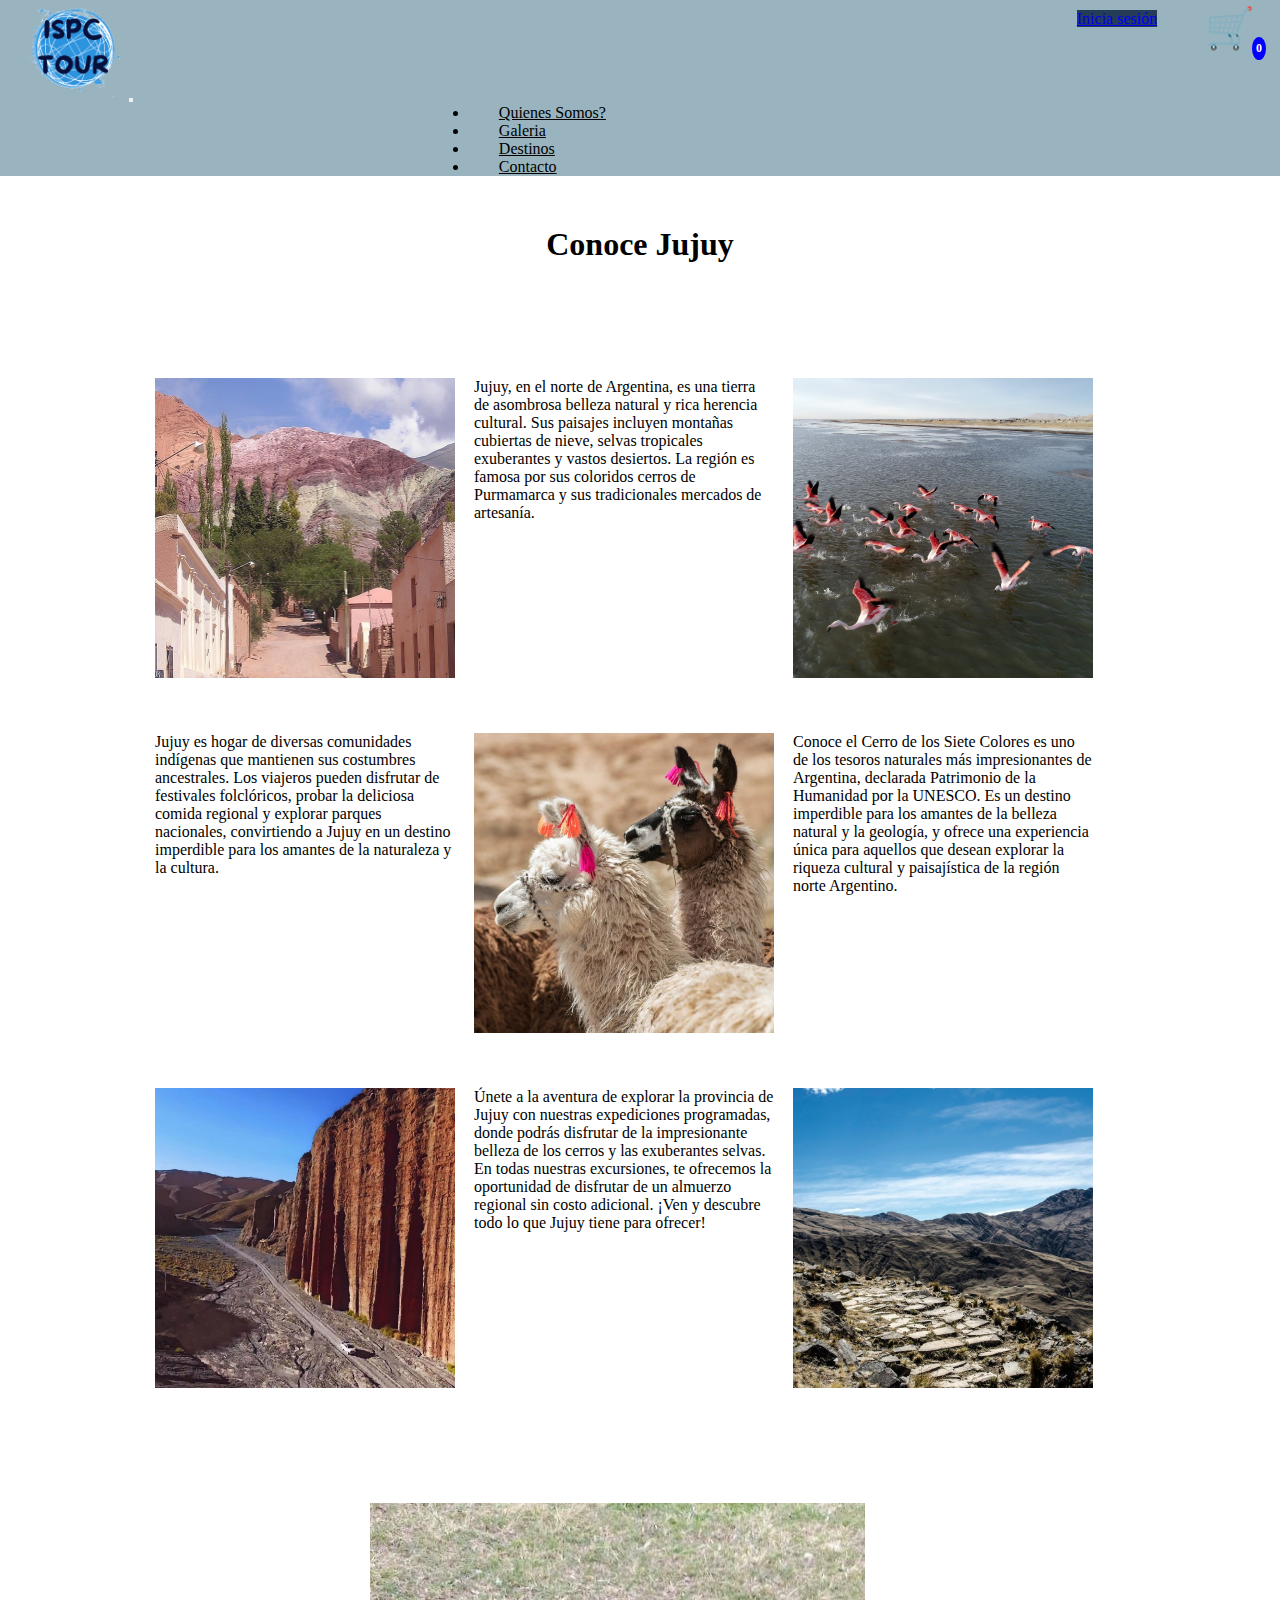
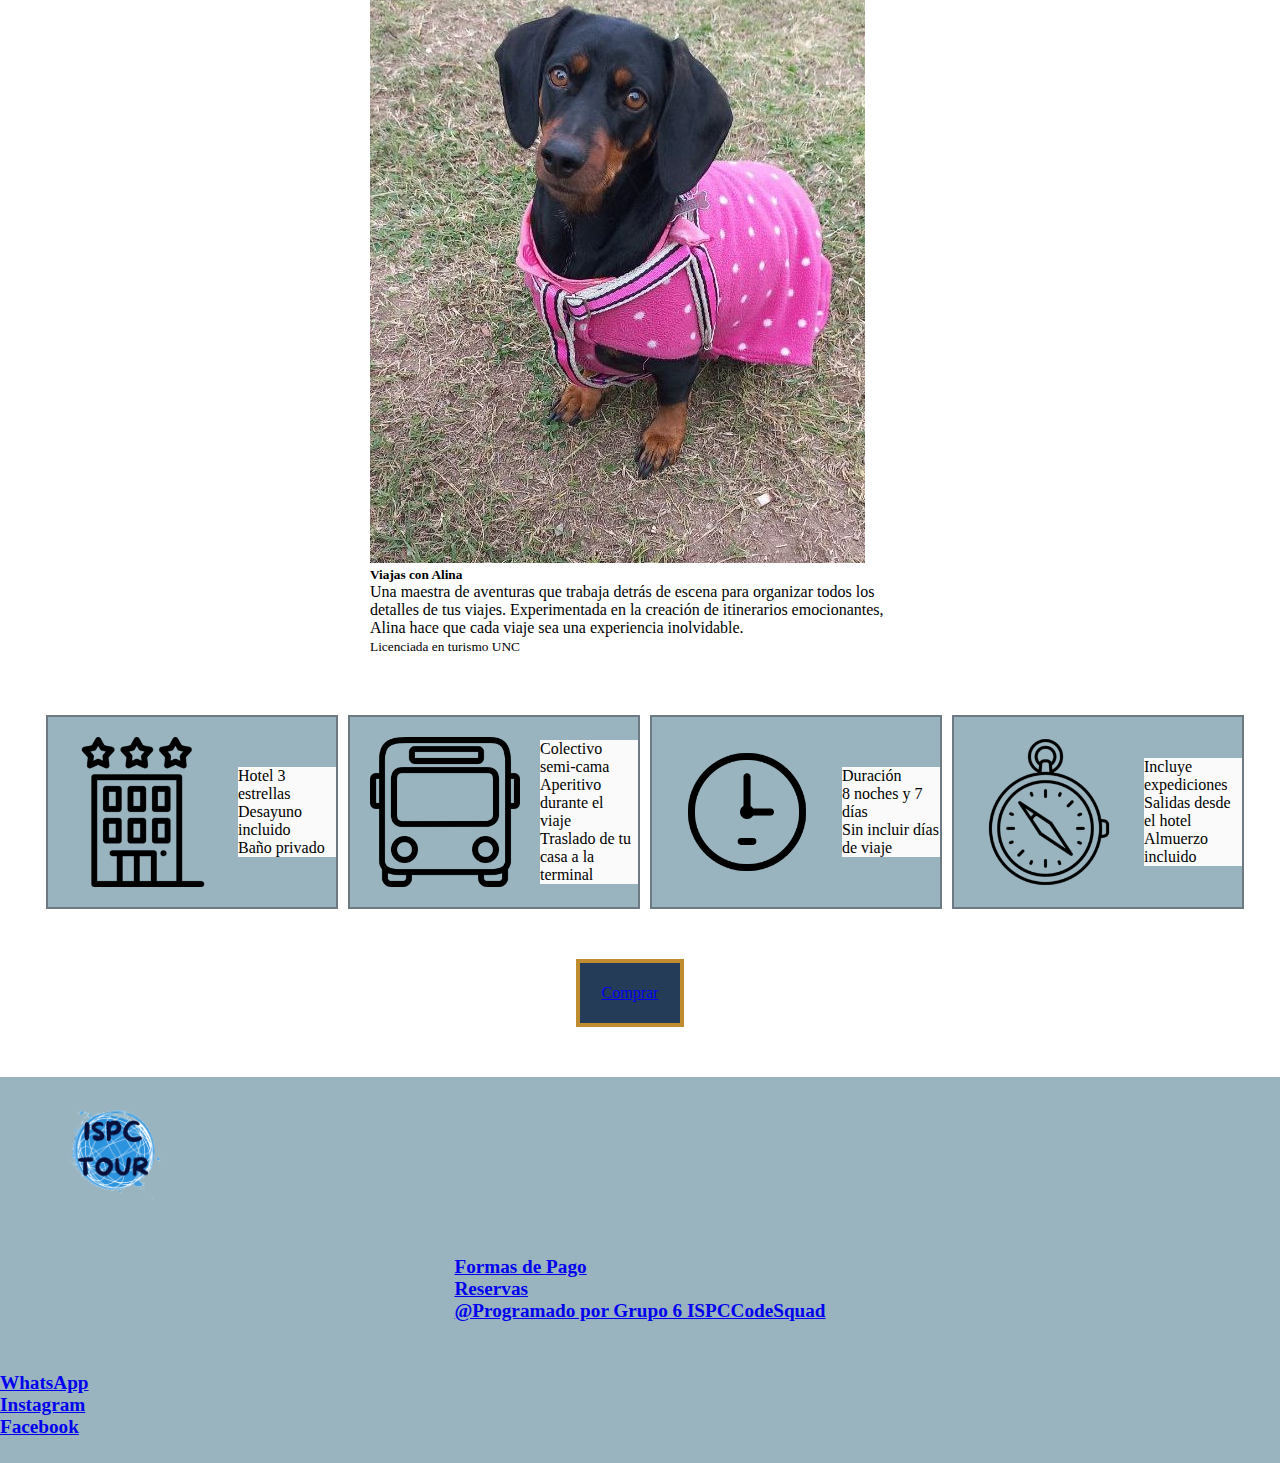
<file: Frontend/destino-jujuy.html>
<!DOCTYPE html>
<html lang="es"> <!--actualizar lenguaje-->

<head>
    <meta charset="UTF-8">
    <meta name="viewport" content="width=device-width, initial-scale=1.0">
    <title>Document</title>
    <link href="https://cdn.jsdelivr.net/npm/bootstrap@5.3.1/dist/css/bootstrap.min.css" rel="stylesheet"
        integrity="sha384-4bw+/aepP/YC94hEpVNVgiZdgIC5+VKNBQNGCHeKRQN+PtmoHDEXuppvnDJzQIu9" crossorigin="anonymous">
    <link rel="stylesheet" href="../Frontend/css/style.css">

</head>

<body>
    <!--actualizar header-->
    <header>
        <div class="nav-lista">
            <nav class="navbar navbar-expand-lg caja-navbar">
                <div class="container-fluid">
                    <a class="navbar-brand" href="../index.html"><img class="logo" src="../Frontend/imagenes/ISPCTOUR.png" alt="Logo de la empresa I-S-P-C tour"></a>
                    <button class="navbar-toggler" type="button" data-bs-toggle="collapse" data-bs-target="#navbarNav"
                        aria-controls="navbarNav" aria-expanded="false" aria-label="Toggle navigation">
                        <span class="navbar-toggler-icon"></span>
                    </button>
                    <div class="collapse navbar-collapse menu" id="navbarNav">
                        <ul class="navbar-nav">
                            <li class="nav-item">
                                <a class="nav-link  texto-nav" href="../index.html#quienes-somos">Quienes Somos?</a>
                            </li>
                            <li class="nav-item">
                                <a class="nav-link texto-nav" href="../index.html#galeria">Galeria</a>
                            </li>
                            <li class="nav-item">
                                <a class="nav-link texto-nav" href="../index.html#destinos">Destinos</a>
                            </li>
                            <li class="nav-item">
                                <a class="nav-link texto-nav" href="../index.html#contactanos">Contacto</a>
                            </li>
                        </ul>
                    </div>
                </div>
            </nav>
            <div class="botones">
                <a href="login/login.html" class="btn btn-primary iniciar">Inicia sesión</a>
            </div>
            <div>
                <h1 class="ver-carrito" id="verCarrito">🛒<span id="cantidadCarrito" class="cantidad-carrito"></span></h1>
            </div>
        </div>

    </header>
    <!--header hasta aca-->
    <main>
        <section class="jujuy">

            <h1 class="h1-destinos">Conoce Jujuy</h1>
            <div class="caja-turismo">
                <div class="caja-principal-destinos">
                    <div class="caja-destinos">
                        <img class="destinos-imagen" src="../Frontend/imagenes/Cerro_de_los_siete_colores.JPG" alt="Casas de adobe con el cerro de los 7 colores de fondo">
                    </div>
                    <div class="caja-destinos">
                        <p>Jujuy, en el norte de Argentina, es una tierra de asombrosa belleza natural y rica herencia
                            cultural. Sus paisajes incluyen montañas cubiertas de nieve, selvas tropicales exuberantes y
                            vastos desiertos. La región es famosa por sus coloridos cerros de Purmamarca y sus
                            tradicionales mercados de artesanía.</p>
                    </div>
                    <div class="caja-destinos caja-destinos-2">
                        <img class="destinos-imagen" src="../Frontend/imagenes/laguna_de_los_pozuelos.jpg" alt="Flamencos saliendo en vuelo en el lago de los pozuelos">
                    </div>
                    <div class="caja-destinos caja-destinos-1">
                        <p>Jujuy es hogar de diversas comunidades indígenas que mantienen sus costumbres ancestrales.
                            Los viajeros pueden disfrutar de festivales folclóricos, probar la deliciosa comida regional
                            y explorar parques nacionales, convirtiendo a Jujuy en un destino imperdible para los
                            amantes de la naturaleza y la cultura.</p>
                    </div>
                    <div class="caja-destinos">
                        <img class="destinos-imagen" src="../Frontend/imagenes/llamas-en-jujuy.jpg" alt="Llama marron y llama blanca con adornos de color rosa">
                    </div>
                    <div class="caja-destinos">
                        <p>Conoce el Cerro de los Siete Colores es uno de los tesoros naturales más impresionantes de
                            Argentina, declarada Patrimonio de la Humanidad por la UNESCO. Es un destino imperdible para
                            los amantes de la belleza natural y la geología, y ofrece una experiencia única para
                            aquellos que desean explorar la riqueza cultural y paisajística de la región norte
                            Argentino.</p>
                    </div>
                    <div class="caja-destinos caja-destinos-2">
                        <img class="destinos-imagen" src="../Frontend/imagenes/paredones-rojos.jpg" alt="Paredores naturales rojos junto a la carretera">
                    </div>
                    <div class="caja-destinos caja-destinos-3">
                        <p>Únete a la aventura de explorar la provincia de Jujuy con nuestras expediciones programadas,
                            donde podrás disfrutar de la impresionante belleza de los cerros y las exuberantes selvas.
                            En todas nuestras excursiones, te ofrecemos la oportunidad de disfrutar de un almuerzo
                            regional sin costo adicional. ¡Ven y descubre todo lo que Jujuy tiene para ofrecer!</p>
                    </div>
                    <div class="caja-destinos">
                        <img class="destinos-imagen oculto-1075" src="../Frontend/imagenes/sendero-de-piedra.jpg"
                            alt="Sendero de piedra con los cerros de fondo">
                    </div>
                </div>
            </div>


            <div class="tarjeta-presentacion">
                <div class="card mb-3" style="max-width: 540px;">
                    <div class="row g-0">
                        <div class="col-md-4">
                            <!--Colocar una imagen en vertical-->
                            <img src="../Frontend/imagenes/photo_2023-06-22_17-24-36.jpg"
                                class="img-fluid rounded-start img-coordinador oculto-767" alt="...">
                            <!--Colocar una imagen en horizontal-->
                            <img src="../Frontend/imagenes/alina-img.jpg"
                                class="img-fluid rounded-start img-coordinador oculto-768" alt="...">
                        </div>
                        <div class="col-md-8">
                            <div class="card-body">
                                <h5 class="card-title">Viajas con Alina</h5>
                                <p class="card-text">Una maestra de aventuras que trabaja detrás de escena para
                                    organizar todos los detalles de tus viajes. Experimentada en la creación de
                                    itinerarios emocionantes, Alina hace que cada viaje sea una experiencia inolvidable.
                                </p>
                                <p class="card-text"><small class="text-body-secondary">Licenciada en turismo
                                        UNC</small>
                                </p>
                            </div>
                        </div>
                    </div>
                </div>
            </div>

        </section>
        <!-- actualizar tarjetas-->
        <div class="tarjetas">
            <div class="tarjeta-caja-1">
                <div class="card tarjeta-caja" style="width: 18rem;">
                    <img src="../Frontend/imagenes/036hotel_114143.png" class="card-img-top tarjeta-icono" alt="hotel estilo minimalista">
                    <div class="card-body tarjeta-texto">
                        <p class="card-text">Hotel 3 estrellas <br> Desayuno incluido <br> Baño privado</p>
                    </div>
                </div>
                <div class="card tarjeta-caja" style="width: 18rem;">
                    <img src="../Frontend/imagenes/bustransport_bus_4984.png" class="card-img-top tarjeta-icono"
                        alt="colectivo estilo minimalista">
                    <div class="card-body tarjeta-texto">
                        <p class="card-text">Colectivo semi-cama <br> Aperitivo durante el viaje <br> Traslado de tu
                            casa a la terminal</p>
                    </div>
                </div>
            </div>
            <div class="tarjeta-caja-2">
                <div class="card tarjeta-caja" style="width: 18rem;">
                    <img src="../Frontend/imagenes/icons8-reloj-256.png" class="card-img-top tarjeta-icono" alt="reloj estilo minimalista">
                    <div class="card-body tarjeta-texto">
                        <p class="card-text">Duración <br> 8 noches y 7 días <br> Sin incluir días de viaje</p>
                    </div>
                </div>
                <div class="card tarjeta-caja" style="width: 18rem;">
                    <img src="../Frontend/imagenes/direction_compass_travel_navigation_adventure_exploration_journey_icon_131579.png"
                        class="card-img-top tarjeta-icono" alt="brujula estilo minimalista">
                    <div class="card-body tarjeta-texto">
                        <p class="card-text">Incluye expediciones <br> Salidas desde el hotel <br>Almuerzo incluido</p>
                    </div>
                </div>
            </div>
        </div>
        <div class="botones comprar">
            <a href="carrito.html" class="btn btn-primary comprar-boton">Comprar</a>

        </div>
        <!--tarjetas hasta aca-->


    </main>
    <!-- actualizar footer-->
    <footer>
        <div class="container-fluid">
            <div class="row">
                <div class="footer-left col-md-2 text-left">
                    <a href="../index.html">
                        <img class="logo" src="../Frontend/imagenes/ISPCTOUR.png" alt="Logo de la empresa I-S-P-C tour">
                    </a>
                </div>
                <div class="footer-center col-md-8 text-left">
                    <ul>
                        <li><a href="#" target="_blank">Formas de Pago</a></li>
                        <li><a href="#" target="_blank">Reservas</a></li>
                        <li><a href="#" target="_blank">@Programado por Grupo 6 ISPCCodeSquad</a></li>
                    </ul>
                </div>
                <div class="footer-right f-font col-md-2 text-right ">
                    <ul class="social-icons">
                        <li><a href="https://web.whatsapp.com/" target="_blank"><i class="fab fa-whatsapp"></i>
                                WhatsApp</a></li>
                        <li><a href="https://www.instagram.com" target="_blank"><i class="fab fa-instagram"></i>
                                Instagram</a></li>
                        <li><a href="https://www.facebook.com" target="_blank"><i class="fab fa-facebook"></i>
                                Facebook</a></li>
                    </ul>
                </div>
            </div>
        </div>
    </footer>
    <!--footer hasta aca-->
    <script src="https://cdn.jsdelivr.net/npm/bootstrap@5.3.1/dist/js/bootstrap.bundle.min.js"
        integrity="sha384-HwwvtgBNo3bZJJLYd8oVXjrBZt8cqVSpeBNS5n7C8IVInixGAoxmnlMuBnhbgrkm"
        crossorigin="anonymous"></script>

    <script src="js/products.js"></script>
    <script src="js/app.js"></script>
    <script src="js/carrito.js"></script>
</body>

</html>
</file>
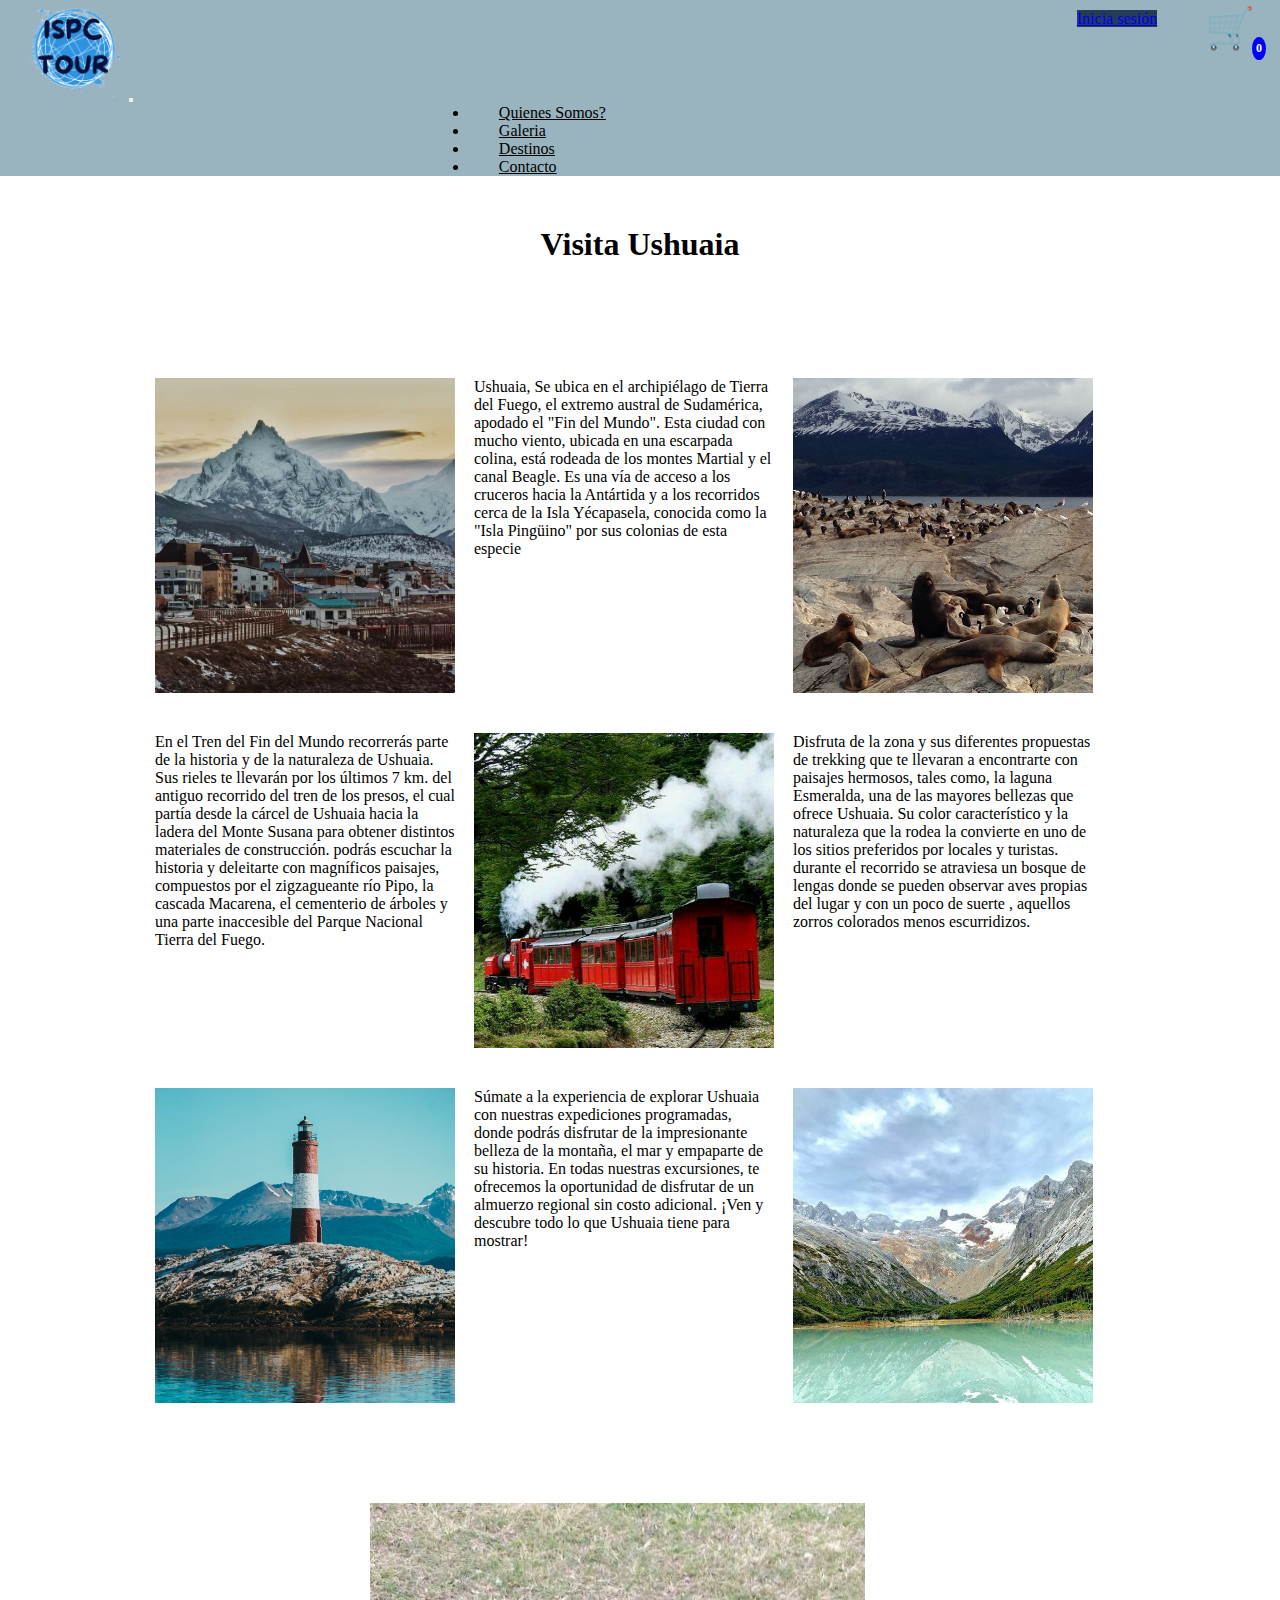
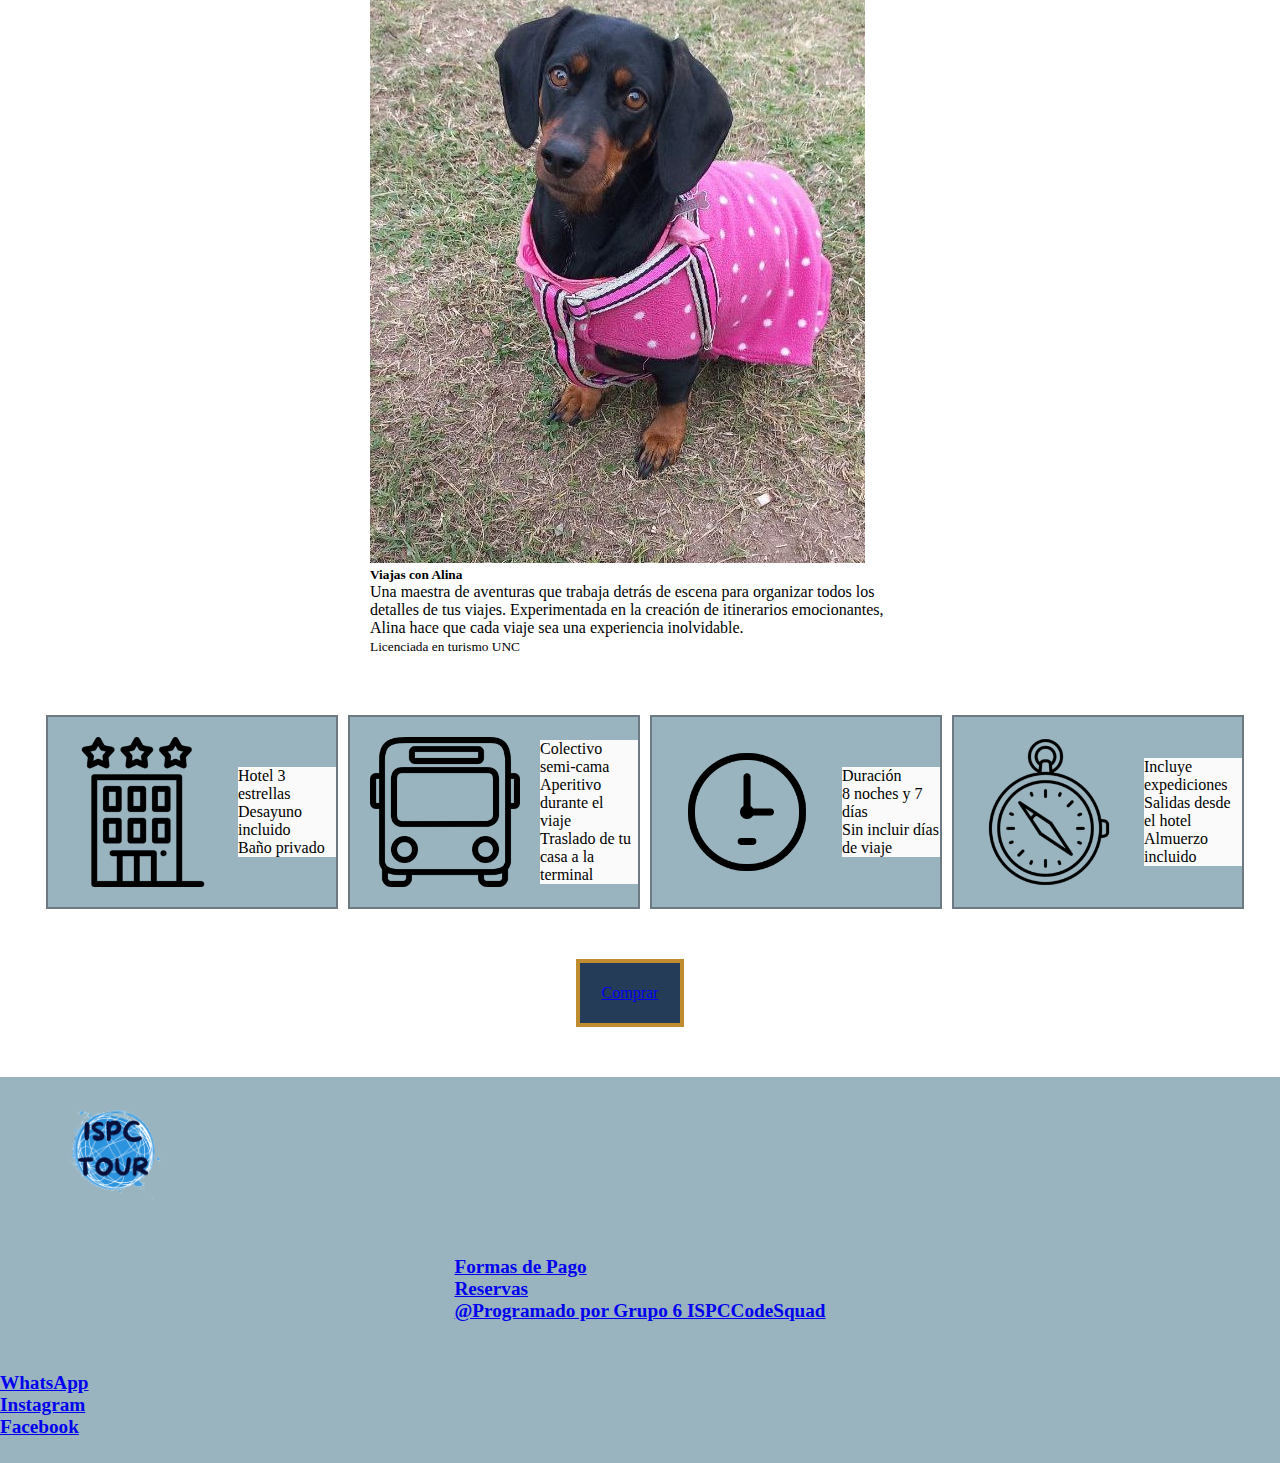
<file: Frontend/destino-Ushuaia.html>
<!DOCTYPE html>
<html lang="es">

<head>
    <meta charset="UTF-8">
    <meta name="viewport" content="width=device-width, initial-scale=1.0">
    <title>Document</title>
    <link href="https://cdn.jsdelivr.net/npm/bootstrap@5.3.1/dist/css/bootstrap.min.css" rel="stylesheet"
        integrity="sha384-4bw+/aepP/YC94hEpVNVgiZdgIC5+VKNBQNGCHeKRQN+PtmoHDEXuppvnDJzQIu9" crossorigin="anonymous">
    <link rel="stylesheet" href="../Frontend/css/style.css">

</head>

<body>
    <header>
        <div class="nav-lista">
            <nav class="navbar navbar-expand-lg caja-navbar">
                <div class="container-fluid">
                    <a class="navbar-brand" href="../index.html"><img class="logo" src="../Frontend/imagenes/ISPCTOUR.png" alt="Logo de la empresa I-S-P-C tour"></a>
                    <button class="navbar-toggler" type="button" data-bs-toggle="collapse" data-bs-target="#navbarNav"
                        aria-controls="navbarNav" aria-expanded="false" aria-label="Toggle navigation">
                        <span class="navbar-toggler-icon"></span>
                    </button>
                    <div class="collapse navbar-collapse menu" id="navbarNav">
                        <ul class="navbar-nav">
                            <li class="nav-item">
                                <a class="nav-link  texto-nav" href="../index.html#quienes-somos">Quienes Somos?</a>
                            </li>
                            <li class="nav-item">
                                <a class="nav-link texto-nav" href="../index.html#galeria">Galeria</a>
                            </li>
                            <li class="nav-item">
                                <a class="nav-link texto-nav" href="../index.html#destinos">Destinos</a>
                            </li>
                            <li class="nav-item">
                                <a class="nav-link texto-nav" href="../index.html#contactanos">Contacto</a>
                            </li>
                        </ul>
                    </div>
                </div>
            </nav>
            <div class="botones">
                <a href="login/login.html" class="btn btn-primary iniciar">Inicia sesión</a>
            </div>
            <div>
                <h1 class="ver-carrito" id="verCarrito">🛒<span id="cantidadCarrito" class="cantidad-carrito"></span></h1>
            </div>
        </div>

    </header>
    <main>
        <section class="Ushuaia">

            <h1 class="h1-destinos">Visita Ushuaia</h1>
            <div class="caja-turismo">
                <div class="caja-principal-destinos">
                    <div class="caja-destinos">
                        <img class="destinos-imagen" src="../Frontend/imagenes/destinos/ushuaia/Ushuaia.jpg" alt="">
                    </div>
                    <div class="caja-destinos">
                        <p>Ushuaia, Se ubica en el archipiélago de Tierra del Fuego, el extremo austral de Sudamérica,
                            apodado el "Fin del Mundo". Esta ciudad con mucho viento, ubicada en una escarpada colina,
                            está rodeada de los montes Martial y el canal Beagle. Es una vía de acceso a los cruceros
                            hacia la Antártida y a los recorridos cerca de la Isla Yécapasela, conocida como la "Isla Pingüino"
                            por sus colonias de esta especie</p>
                    </div>
                    <div class="caja-destinos caja-destinos-2">
                        <img class="destinos-imagen" src="../Frontend/imagenes/destinos/ushuaia/fauna ushuaia.jpg" alt="">
                    </div>
                    <div class="caja-destinos caja-destinos-1">
                        <p>En el Tren del Fin del Mundo recorrerás parte de la historia y de la naturaleza de Ushuaia.
                            Sus rieles te llevarán por los últimos 7 km. del antiguo recorrido del tren de los presos,
                            el cual partía desde la cárcel de Ushuaia hacia la ladera del Monte Susana para obtener distintos
                            materiales de construcción. podrás escuchar la historia y deleitarte con magníficos paisajes,
                            compuestos por el zigzagueante río Pipo, la cascada Macarena, el cementerio de árboles
                            y una parte inaccesible del Parque Nacional Tierra del Fuego.</p>
                    </div>
                    <div class="caja-destinos">
                        <img class="destinos-imagen" src="../Frontend/imagenes/destinos/ushuaia/tren fin del mundo.jpg" alt="">
                    </div>
                    <div class="caja-destinos">
                        <p>Disfruta de la zona y sus diferentes propuestas de trekking que te llevaran a encontrarte con
                            paisajes hermosos, tales como, la laguna Esmeralda, una de las mayores bellezas que ofrece Ushuaia.
                            Su color característico y la naturaleza que la rodea la convierte en uno de los sitios preferidos por locales y turistas.
                            durante el recorrido se atraviesa un bosque de lengas donde se pueden observar aves propias del lugar y con un poco de suerte , aquellos zorros colorados menos escurridizos.
                        </p>
                    </div>
                    <div class="caja-destinos caja-destinos-2">
                        <img class="destinos-imagen" src="../Frontend/imagenes/destinos/ushuaia/faro.jpg" alt="">
                    </div>
                    <div class="caja-destinos caja-destinos-3">
                        <p>Súmate a la experiencia de explorar Ushuaia con nuestras expediciones programadas,
                            donde podrás disfrutar de la impresionante belleza de la montaña, el mar y empaparte de su historia.
                            En todas nuestras excursiones, te ofrecemos la oportunidad de disfrutar de un almuerzo
                            regional sin costo adicional. ¡Ven y descubre todo lo que Ushuaia tiene para mostrar!</p>
                    </div>
                    <div class="caja-destinos">
                        <img class="destinos-imagen oculto-1075" src="../Frontend/imagenes/destinos/ushuaia/laguna esmeralda.jpg"
                            alt="">
                    </div>
                </div>
            </div>

            <div class="tarjeta-presentacion">
                <div class="card mb-3" style="max-width: 540px;">
                    <div class="row g-0">
                        <div class="col-md-4">
                            <img src="../Frontend/imagenes/photo_2023-06-22_17-24-36.jpg"
                                class="img-fluid rounded-start img-coordinador oculto-767" alt="...">
                            <img src="../Frontend/imagenes/alina-img.jpg"
                                class="img-fluid rounded-start img-coordinador oculto-768" alt="...">
                        </div>
                        <div class="col-md-8">
                            <div class="card-body">
                                <h5 class="card-title">Viajas con Alina</h5>
                                <p class="card-text">Una maestra de aventuras que trabaja detrás de escena para
                                    organizar todos los detalles de tus viajes. Experimentada en la creación de
                                    itinerarios emocionantes, Alina hace que cada viaje sea una experiencia inolvidable.
                                </p>
                                <p class="card-text"><small class="text-body-secondary">Licenciada en turismo
                                        UNC</small>
                                </p>
                            </div>
                        </div>
                    </div>
                </div>
            </div>

        </section>
        <div class="tarjetas">
            <div class="tarjeta-caja-1">
                <div class="card tarjeta-caja" style="width: 18rem;">
                    <img src="../Frontend/imagenes/036hotel_114143.png" class="card-img-top tarjeta-icono" alt="hotel estilo minimalista">
                    <div class="card-body tarjeta-texto">
                        <p class="card-text">Hotel 3 estrellas <br> Desayuno incluido <br> Baño privado</p>
                    </div>
                </div>
                <div class="card tarjeta-caja" style="width: 18rem;">
                    <img src="../Frontend/imagenes/bustransport_bus_4984.png" class="card-img-top tarjeta-icono"
                        alt="colectivo estilo minimalista">
                    <div class="card-body tarjeta-texto">
                        <p class="card-text">Colectivo semi-cama <br> Aperitivo durante el viaje <br> Traslado de tu
                            casa a la terminal</p>
                    </div>
                </div>
            </div>
            <div class="tarjeta-caja-2">
                <div class="card tarjeta-caja" style="width: 18rem;">
                    <img src="../Frontend/imagenes/icons8-reloj-256.png" class="card-img-top tarjeta-icono" alt="reloj estilo minimalista">
                    <div class="card-body tarjeta-texto">
                        <p class="card-text">Duración <br> 8 noches y 7 días <br> Sin incluir días de viaje</p>
                    </div>
                </div>
                <div class="card tarjeta-caja" style="width: 18rem;">
                    <img src="../Frontend/imagenes/direction_compass_travel_navigation_adventure_exploration_journey_icon_131579.png"
                        class="card-img-top tarjeta-icono" alt="brujula estilo minimalista">
                    <div class="card-body tarjeta-texto">
                        <p class="card-text">Incluye expediciones <br> Salidas desde el hotel <br>Almuerzo incluido</p>
                    </div>
                </div>
            </div>
        </div>
        <div class="botones comprar">
            <a href="carrito.html" class="btn btn-primary comprar-boton">Comprar</a>

        </div>

    </main>
    <footer>
        <div class="container-fluid">
            <div class="row">
                <div class="footer-left col-md-2 text-left">
                    <a href="../index.html">
                        <img class="logo" src="../Frontend/imagenes/ISPCTOUR.png" alt="Logo de la empresa I-S-P-C tour">
                    </a>
                </div>
                <div class="footer-center col-md-8 text-left">
                    <ul>
                        <li><a href="#" target="_blank">Formas de Pago</a></li>
                        <li><a href="#" target="_blank">Reservas</a></li>
                        <li><a href="#" target="_blank">@Programado por Grupo 6 ISPCCodeSquad</a></li>
                    </ul>
                </div>
                <div class="footer-right f-font col-md-2 text-right ">
                    <ul class="social-icons">
                        <li><a href="https://web.whatsapp.com/" target="_blank"><i class="fab fa-whatsapp"></i>
                                WhatsApp</a></li>
                        <li><a href="https://www.instagram.com" target="_blank"><i class="fab fa-instagram"></i>
                                Instagram</a></li>
                        <li><a href="https://www.facebook.com" target="_blank"><i class="fab fa-facebook"></i>
                                Facebook</a></li>
                    </ul>
                </div>
            </div>
        </div>
    </footer>
    <script src="https://cdn.jsdelivr.net/npm/bootstrap@5.3.1/dist/js/bootstrap.bundle.min.js"
        integrity="sha384-HwwvtgBNo3bZJJLYd8oVXjrBZt8cqVSpeBNS5n7C8IVInixGAoxmnlMuBnhbgrkm"
        crossorigin="anonymous"></script>

    <script src="js/products.js"></script>
    <script src="js/app.js"></script>
    <script src="js/carrito.js"></script>
</body>

</html>
</file>
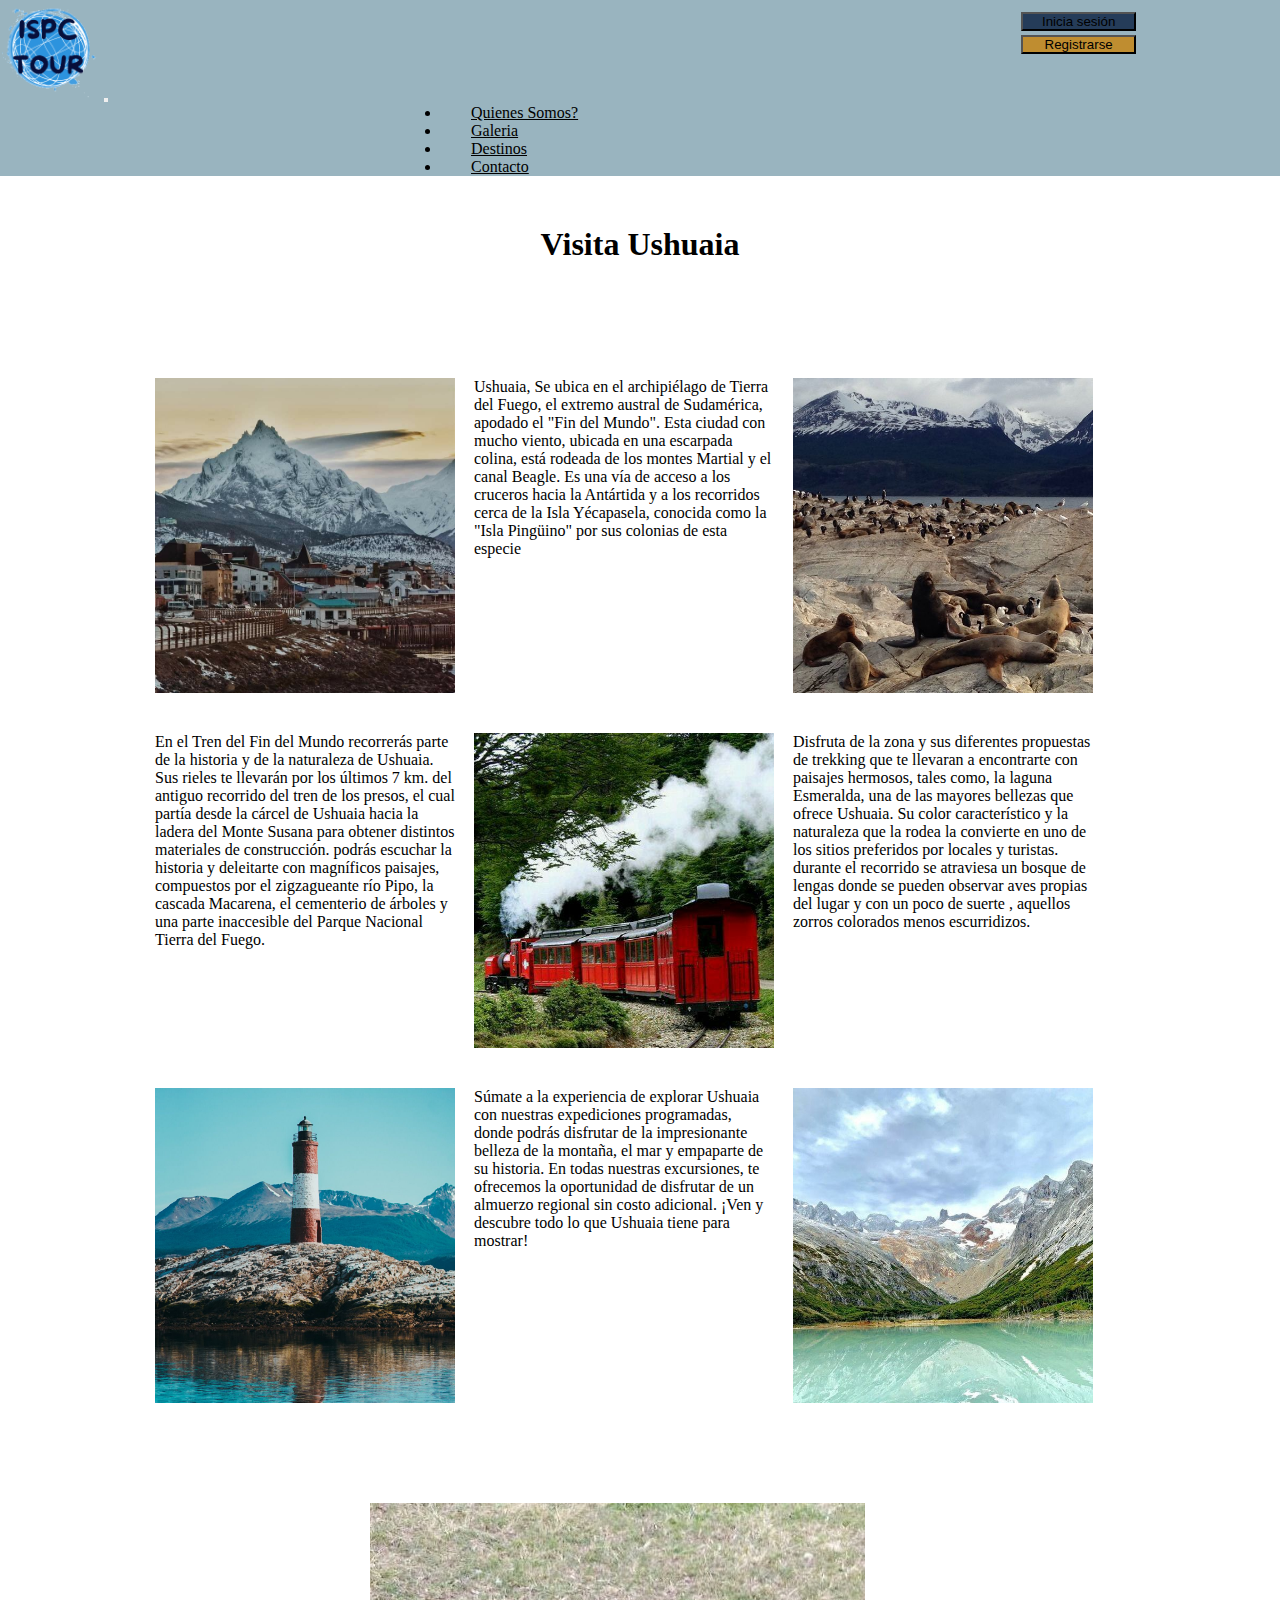
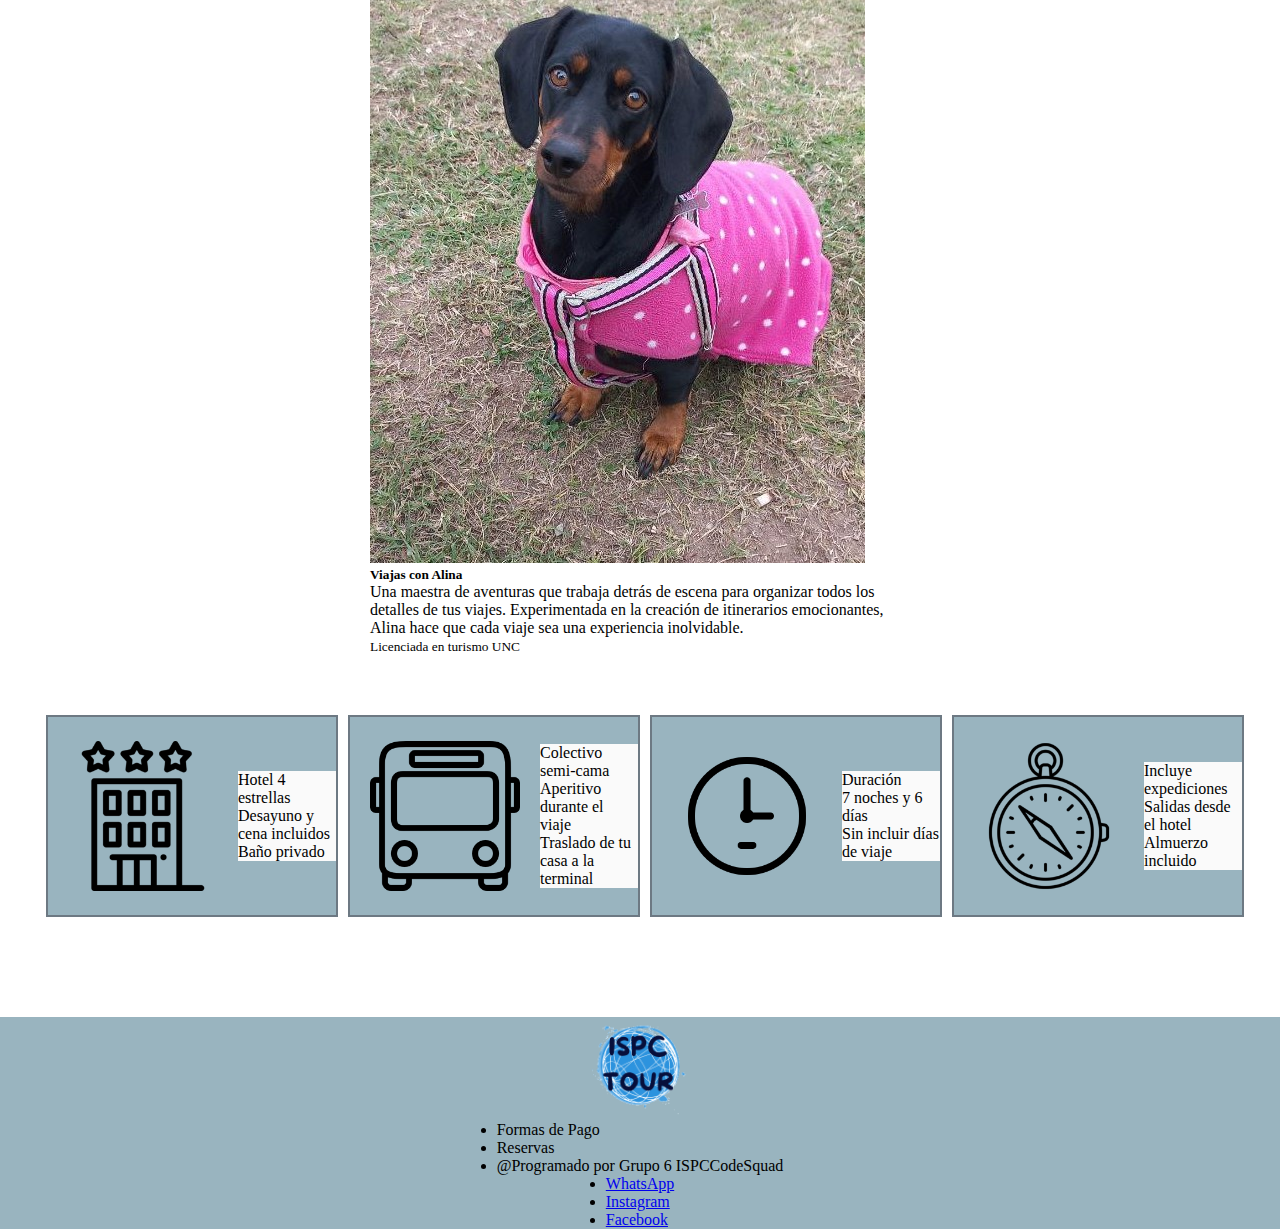
<file: ISCPtourMG/front/ushuaia.html>
<!DOCTYPE html>
<html lang="en">

<head>
    <meta charset="UTF-8">
    <meta name="viewport" content="width=device-width, initial-scale=1.0">
    <title>Document</title>
    <link href="https://cdn.jsdelivr.net/npm/bootstrap@5.3.1/dist/css/bootstrap.min.css" rel="stylesheet"
        integrity="sha384-4bw+/aepP/YC94hEpVNVgiZdgIC5+VKNBQNGCHeKRQN+PtmoHDEXuppvnDJzQIu9" crossorigin="anonymous">
    <link rel="stylesheet" href="Front/css/style.css">

</head>

<body>
    <header>
        <div class="nav-lista">
            <nav class="navbar navbar-expand-lg caja-navbar">
                <div class="container-fluid">
                    <a class="navbar-brand" href="../index.html"><img class="logo"
                            src="Front/imagenes/ISPC TOUR.png" alt=""></a>
                    <button class="navbar-toggler" type="button" data-bs-toggle="collapse" data-bs-target="#navbarNav"
                        aria-controls="navbarNav" aria-expanded="false" aria-label="Toggle navigation">
                        <span class="navbar-toggler-icon"></span>
                    </button>
                    <div class="collapse navbar-collapse menu" id="navbarNav">
                        <ul class="navbar-nav">
                            <li class="nav-item">
                                <a class="nav-link  texto-nav" href="#">Quienes Somos?</a>
                            </li>
                            <li class="nav-item">
                                <a class="nav-link texto-nav" href="#">Galeria</a>
                            </li>
                            <li class="nav-item">
                                <a class="nav-link texto-nav" href="#">Destinos</a>
                            </li>
                            <li class="nav-item">
                                <a class="nav-link texto-nav" href="#">Contacto</a>
                            </li>
                        </ul>
                    </div>
                </div>
            </nav>
            <div class="botones">
                <button type="button" class="btn btn-primary iniciar">Inicia sesión</button>
                <button type="button" class="btn btn-secondary registro">Registrarse</button>

            </div>
        </div>

    </header>
    <main>
        <section class="Ushuaia">

            <h1 class="h1-destinos">Visita Ushuaia</h1>
            <div class="caja-turismo">
                <div class="caja-principal-destinos">
                    <div class="caja-destinos">
                        <img class="destinos-imagen" src="Front/imagenes/Ushuaia.jpg" alt="">
                    </div>
                    <div class="caja-destinos">
                        <p>Ushuaia, Se ubica en el archipiélago de Tierra del Fuego, el extremo austral de Sudamérica,
                            apodado el "Fin del Mundo". Esta ciudad con mucho viento, ubicada en una escarpada colina,
                            está rodeada de los montes Martial y el canal Beagle. Es una vía de acceso a los cruceros
                            hacia la Antártida y a los recorridos cerca de la Isla Yécapasela, conocida como la "Isla Pingüino"
                            por sus colonias de esta especie</p>
                    </div>
                    <div class="caja-destinos caja-destinos-2">
                        <img class="destinos-imagen" src="Front/imagenes/fauna ushuaia.jpg" alt="">
                    </div>
                    <div class="caja-destinos caja-destinos-1">
                        <p>En el Tren del Fin del Mundo recorrerás parte de la historia y de la naturaleza de Ushuaia.
                            Sus rieles te llevarán por los últimos 7 km. del antiguo recorrido del tren de los presos,
                            el cual partía desde la cárcel de Ushuaia hacia la ladera del Monte Susana para obtener distintos
                            materiales de construcción. podrás escuchar la historia y deleitarte con magníficos paisajes,
                            compuestos por el zigzagueante río Pipo, la cascada Macarena, el cementerio de árboles
                            y una parte inaccesible del Parque Nacional Tierra del Fuego.</p>
                    </div>
                    <div class="caja-destinos">
                        <img class="destinos-imagen" src="Front/imagenes/tren fin del mundo.jpg" alt="">
                    </div>
                    <div class="caja-destinos">
                        <p>Disfruta de la zona y sus diferentes propuestas de trekking que te llevaran a encontrarte con
                            paisajes hermosos, tales como, la laguna Esmeralda, una de las mayores bellezas que ofrece Ushuaia.
                            Su color característico y la naturaleza que la rodea la convierte en uno de los sitios preferidos por locales y turistas.
                            durante el recorrido se atraviesa un bosque de lengas donde se pueden observar aves propias del lugar y con un poco de suerte , aquellos zorros colorados menos escurridizos.
                        </p>
                    </div>
                    <div class="caja-destinos caja-destinos-2">
                        <img class="destinos-imagen" src="Front/imagenes/faro.jpg" alt="">
                    </div>
                    <div class="caja-destinos caja-destinos-3">
                        <p>Súmate a la experiencia de explorar Ushuaia con nuestras expediciones programadas,
                            donde podrás disfrutar de la impresionante belleza de la montaña, el mar y empaparte de su historia.
                            En todas nuestras excursiones, te ofrecemos la oportunidad de disfrutar de un almuerzo
                            regional sin costo adicional. ¡Ven y descubre todo lo que Ushuaia tiene para mostrar!</p>
                    </div>
                    <div class="caja-destinos">
                        <img class="destinos-imagen oculto-1075" src="Front/imagenes/laguna esmeralda.jpg"
                            alt="">
                    </div>
                </div>
            </div>


            <div class="tarjeta-presentacion">
                <div class="card mb-3" style="max-width: 540px;">
                    <div class="row g-0">
                        <div class="col-md-4">
                            <img src="Front/imagenes/photo_2023-06-22_17-24-36.jpg"
                                class="img-fluid rounded-start img-coordinador oculto-767" alt="...">
                            <img src="Front/imagenes/alina-img.jpg"
                                class="img-fluid rounded-start img-coordinador oculto-768" alt="...">
                        </div>
                        <div class="col-md-8">
                            <div class="card-body">
                                <h5 class="card-title">Viajas con Alina</h5>
                                <p class="card-text">Una maestra de aventuras que trabaja detrás de escena para
                                    organizar todos los detalles de tus viajes. Experimentada en la creación de
                                    itinerarios emocionantes, Alina hace que cada viaje sea una experiencia inolvidable.
                                </p>
                                <p class="card-text"><small class="text-body-secondary">Licenciada en turismo
                                        UNC</small>
                                </p>
                            </div>
                        </div>
                    </div>
                </div>
            </div>

        </section>
        <section class="tarjetas">
            <div class="tarjeta-caja-1">
                <div class="card tarjeta-caja" style="width: 18rem;">
                    <img src="Front/imagenes/036hotel_114143.png" class="card-img-top tarjeta-icono" alt="...">
                    <div class="card-body tarjeta-texto">
                        <p class="card-text">Hotel 4 estrellas <br> Desayuno y cena incluidos <br> Baño privado</p>
                    </div>
                </div>
                <div class="card tarjeta-caja" style="width: 18rem;">
                    <img src="Front/imagenes/bustransport_bus_4984.png" class="card-img-top tarjeta-icono"
                        alt="...">
                    <div class="card-body tarjeta-texto">
                        <p class="card-text">Colectivo semi-cama <br> Aperitivo durante el viaje <br> Traslado de tu
                            casa a la terminal</p>
                    </div>
                </div>
            </div>
            <div class="tarjeta-caja-2">
                <div class="card tarjeta-caja" style="width: 18rem;">
                    <img src="Front/imagenes/icons8-reloj-256.png" class="card-img-top tarjeta-icono" alt="...">
                    <div class="card-body tarjeta-texto">
                        <p class="card-text">Duración <br> 7 noches y 6 días <br> Sin incluir días de viaje</p>
                    </div>
                </div>
                <div class="card tarjeta-caja" style="width: 18rem;">
                    <img src="Front/imagenes/direction_compass_travel_navigation_adventure_exploration_journey_icon_131579.png"
                        class="card-img-top tarjeta-icono" alt="...">
                    <div class="card-body tarjeta-texto">
                        <p class="card-text">Incluye expediciones <br> Salidas desde el hotel <br>Almuerzo incluido</p>
                    </div>
                </div>
            </div>
        </section>


    </main>
    <footer>
        <div class="row">
            <div class=" container-fluid footer-left nav-lista col-md-1 text-left">
                <a class="navbar-brand" href="#container-principal">
                    <img class="logo" src="Front/imagenes/ISPC TOUR.png" alt="ISPCTour">
                </a>
            </div>
            <div class="footer-center nav-lista col-md-8 text-left">
                <ul>
                    <li><a href="#" target="_blank" class="footertext">Formas de Pago</a></li>
                    <li><a href="#" target="_blank" class="footertext">Reservas</a></li>
                    <li><a href="#" target="_blank" class="footertext">@Programado por Grupo 6 ISPCCodeSquad</a></li>
                </ul>
            </div>
            <div class="footer-right nav-lista col-md-3 text-left ">
                <ul class="social-icons">
                    <li><a href="https://web.whatsapp.com/" target="_blank"><i class="fab fa-whatsapp"></i> WhatsApp</a>
                    </li>
                    <li><a href="https://www.instagram.com" target="_blank"><i class="fab fa-instagram"></i>
                            Instagram</a></li>
                    <li><a href="https://www.facebook.com" target="_blank"><i class="fab fa-facebook"></i> Facebook</a>
                    </li>
                </ul>
            </div>
        </div>

    </footer>
    <script src="https://cdn.jsdelivr.net/npm/bootstrap@5.3.1/dist/js/bootstrap.bundle.min.js"
        integrity="sha384-HwwvtgBNo3bZJJLYd8oVXjrBZt8cqVSpeBNS5n7C8IVInixGAoxmnlMuBnhbgrkm"
        crossorigin="anonymous"></script>
</body>

</html>
</file>
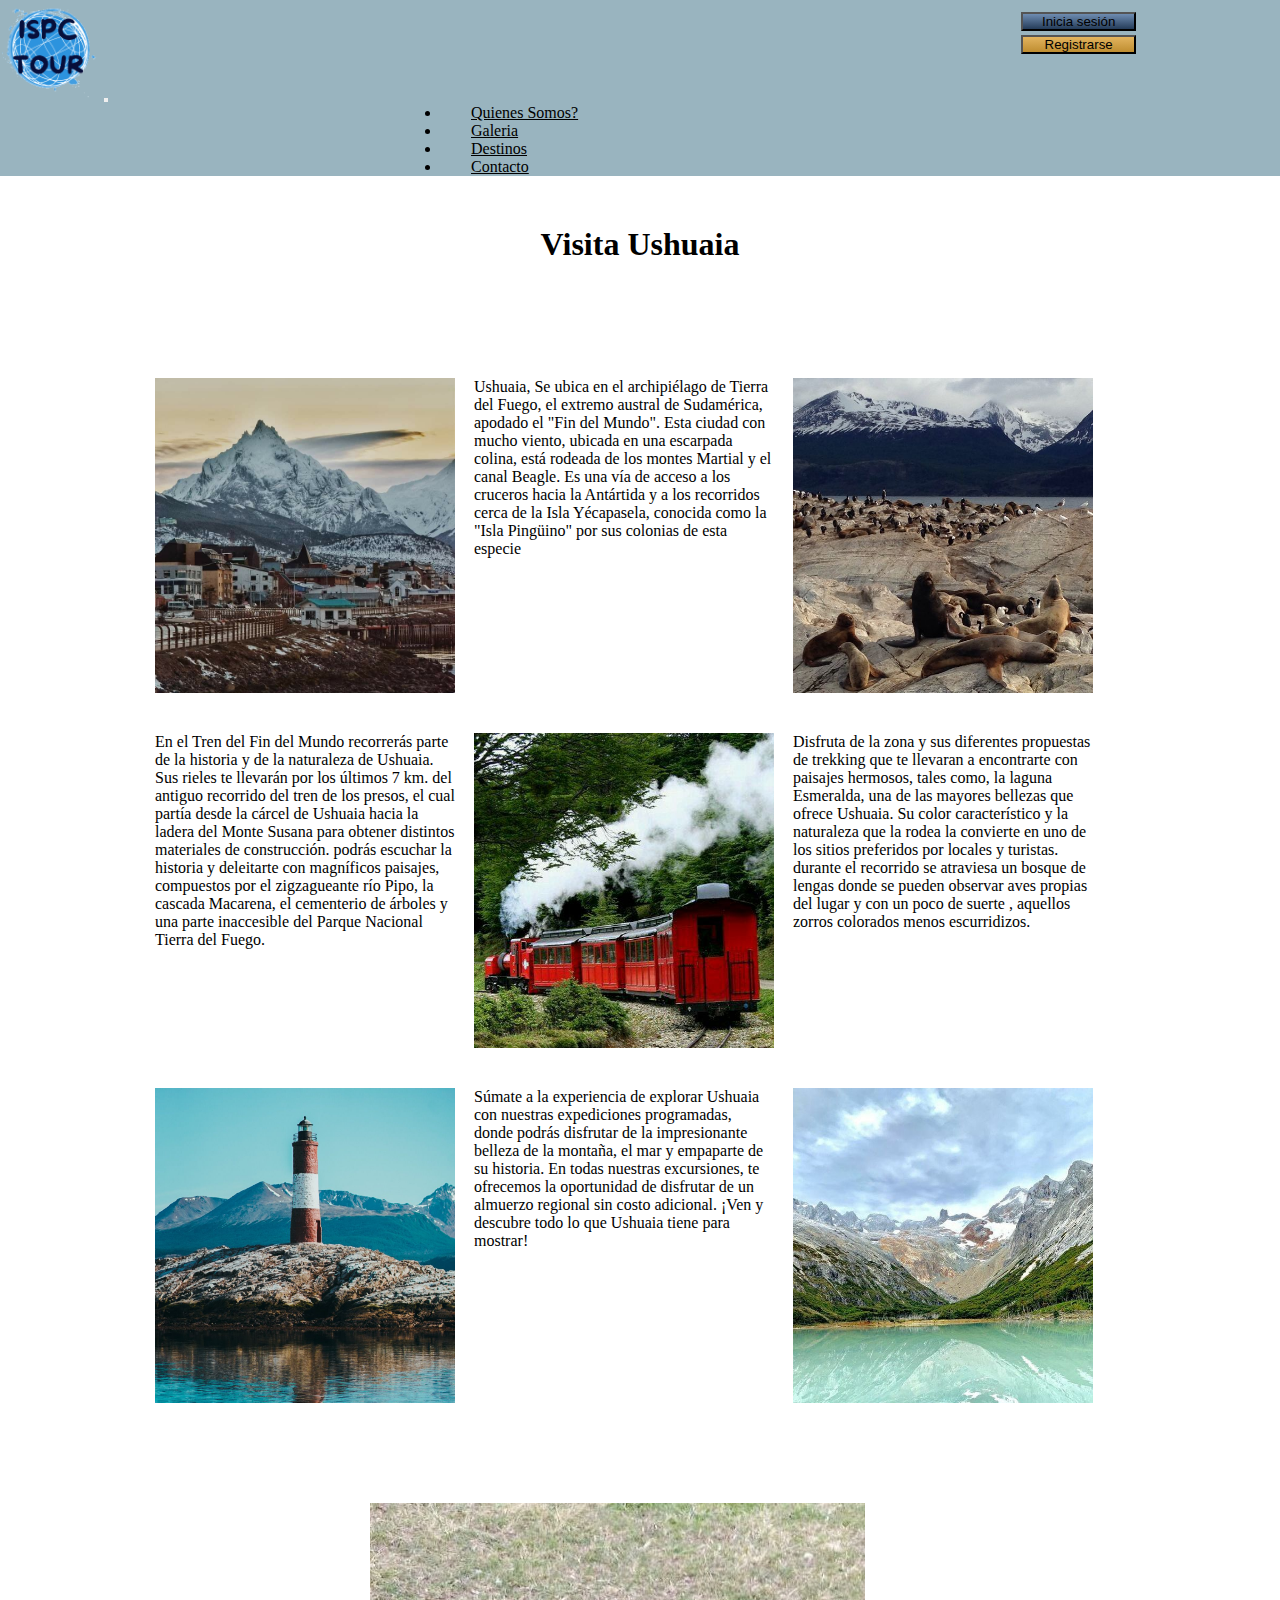
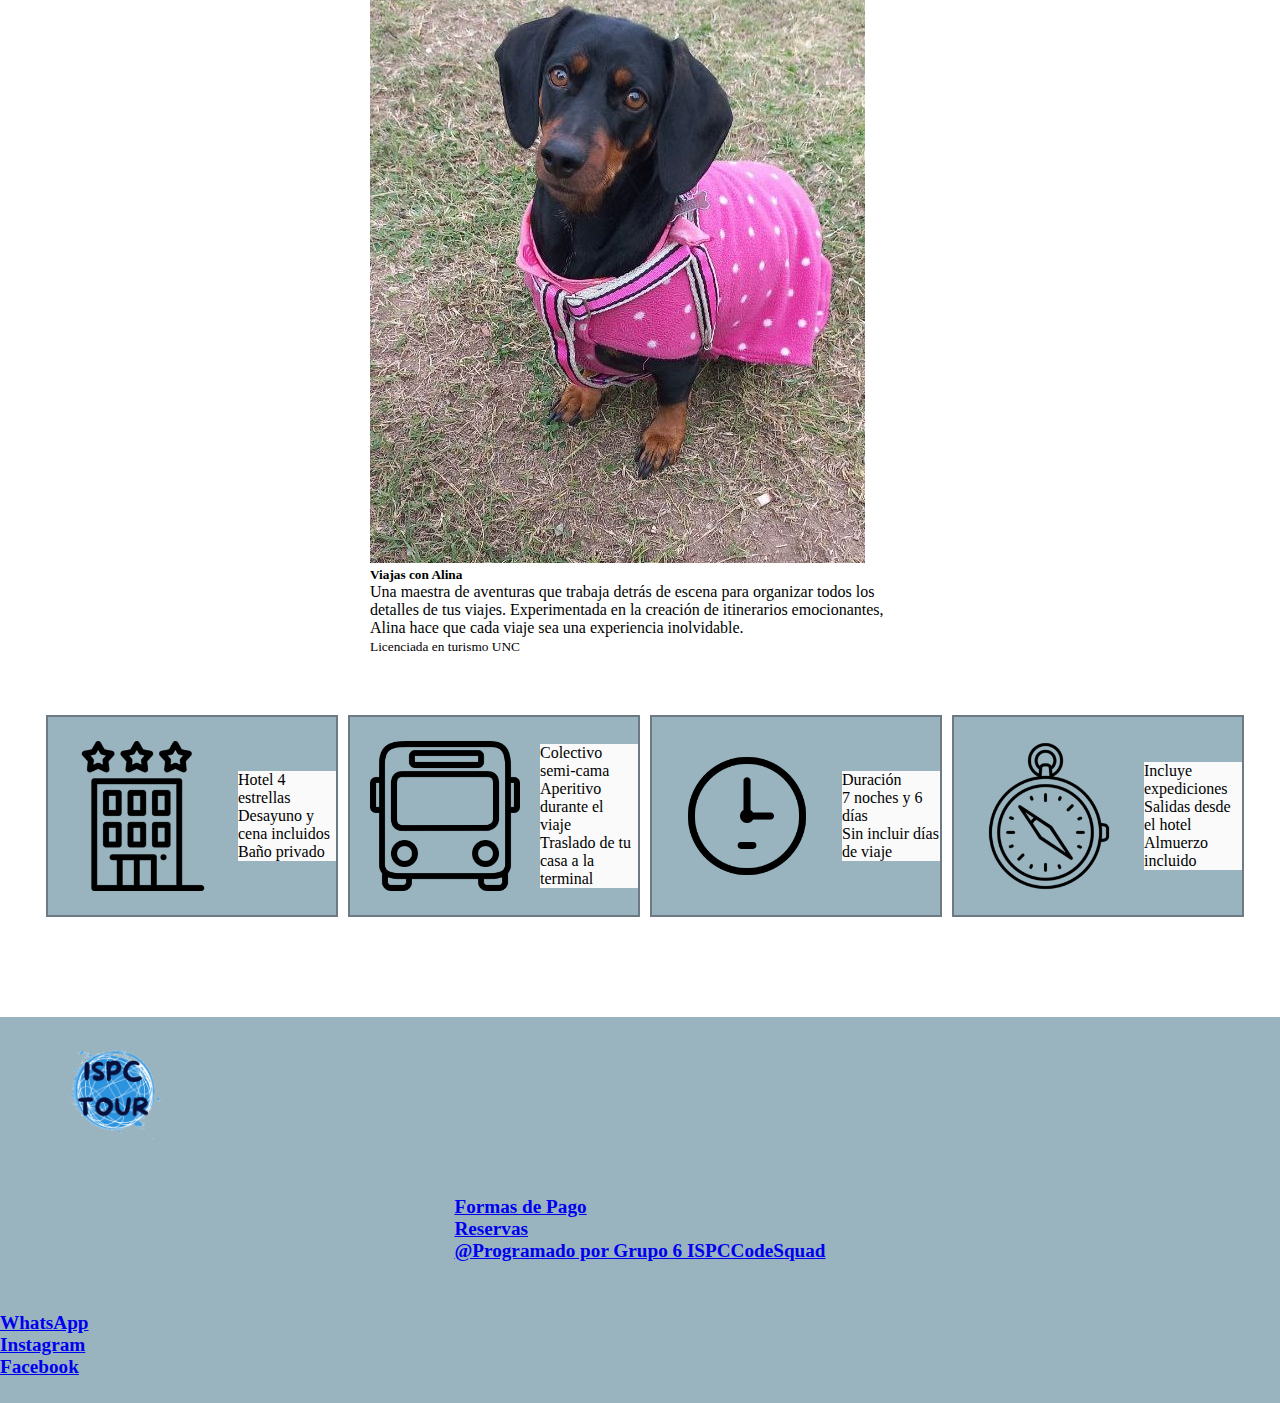
<file: ISCPtourMG/Frontend/destino-Ushuaia.html>
<!DOCTYPE html>
<html lang="en">

<head>
    <meta charset="UTF-8">
    <meta name="viewport" content="width=device-width, initial-scale=1.0">
    <title>Document</title>
    <link href="https://cdn.jsdelivr.net/npm/bootstrap@5.3.1/dist/css/bootstrap.min.css" rel="stylesheet"
        integrity="sha384-4bw+/aepP/YC94hEpVNVgiZdgIC5+VKNBQNGCHeKRQN+PtmoHDEXuppvnDJzQIu9" crossorigin="anonymous">
    <link rel="stylesheet" href="../Frontend/css/style.css">

</head>

<body>
    <header>
        <div class="nav-lista">
            <nav class="navbar navbar-expand-lg caja-navbar">
                <div class="container-fluid">
                    <a class="navbar-brand" href="../index.html"><img class="logo"
                            src="../Frontend/imagenes/ISPC TOUR.png" alt=""></a>
                    <button class="navbar-toggler" type="button" data-bs-toggle="collapse" data-bs-target="#navbarNav"
                        aria-controls="navbarNav" aria-expanded="false" aria-label="Toggle navigation">
                        <span class="navbar-toggler-icon"></span>
                    </button>
                    <div class="collapse navbar-collapse menu" id="navbarNav">
                        <ul class="navbar-nav">
                            <li class="nav-item">
                                <a class="nav-link  texto-nav" href="#">Quienes Somos?</a>
                            </li>
                            <li class="nav-item">
                                <a class="nav-link texto-nav" href="#">Galeria</a>
                            </li>
                            <li class="nav-item">
                                <a class="nav-link texto-nav" href="#">Destinos</a>
                            </li>
                            <li class="nav-item">
                                <a class="nav-link texto-nav" href="#">Contacto</a>
                            </li>
                        </ul>
                    </div>
                </div>
            </nav>
            <div class="botones">
                <button type="button" class="btn btn-primary iniciar">Inicia sesión</button>
                <button type="button" class="btn btn-secondary registro">Registrarse</button>

            </div>
        </div>

    </header>
    <main>
        <section class="Ushuaia">

            <h1 class="h1-destinos">Visita Ushuaia</h1>
            <div class="caja-turismo">
                <div class="caja-principal-destinos">
                    <div class="caja-destinos">
                        <img class="destinos-imagen" src="../Frontend/imagenes/destinos/ushuaia/Ushuaia.jpg" alt="">
                    </div>
                    <div class="caja-destinos">
                        <p>Ushuaia, Se ubica en el archipiélago de Tierra del Fuego, el extremo austral de Sudamérica,
                            apodado el "Fin del Mundo". Esta ciudad con mucho viento, ubicada en una escarpada colina,
                            está rodeada de los montes Martial y el canal Beagle. Es una vía de acceso a los cruceros
                            hacia la Antártida y a los recorridos cerca de la Isla Yécapasela, conocida como la "Isla Pingüino"
                            por sus colonias de esta especie</p>
                    </div>
                    <div class="caja-destinos caja-destinos-2">
                        <img class="destinos-imagen" src="../Frontend/imagenes/destinos/ushuaia/fauna ushuaia.jpg" alt="">
                    </div>
                    <div class="caja-destinos caja-destinos-1">
                        <p>En el Tren del Fin del Mundo recorrerás parte de la historia y de la naturaleza de Ushuaia.
                            Sus rieles te llevarán por los últimos 7 km. del antiguo recorrido del tren de los presos,
                            el cual partía desde la cárcel de Ushuaia hacia la ladera del Monte Susana para obtener distintos
                            materiales de construcción. podrás escuchar la historia y deleitarte con magníficos paisajes,
                            compuestos por el zigzagueante río Pipo, la cascada Macarena, el cementerio de árboles
                            y una parte inaccesible del Parque Nacional Tierra del Fuego.</p>
                    </div>
                    <div class="caja-destinos">
                        <img class="destinos-imagen" src="../Frontend/imagenes/destinos/ushuaia/tren fin del mundo.jpg" alt="">
                    </div>
                    <div class="caja-destinos">
                        <p>Disfruta de la zona y sus diferentes propuestas de trekking que te llevaran a encontrarte con
                            paisajes hermosos, tales como, la laguna Esmeralda, una de las mayores bellezas que ofrece Ushuaia.
                            Su color característico y la naturaleza que la rodea la convierte en uno de los sitios preferidos por locales y turistas.
                            durante el recorrido se atraviesa un bosque de lengas donde se pueden observar aves propias del lugar y con un poco de suerte , aquellos zorros colorados menos escurridizos.
                        </p>
                    </div>
                    <div class="caja-destinos caja-destinos-2">
                        <img class="destinos-imagen" src="../Frontend/imagenes/destinos/ushuaia/faro.jpg" alt="">
                    </div>
                    <div class="caja-destinos caja-destinos-3">
                        <p>Súmate a la experiencia de explorar Ushuaia con nuestras expediciones programadas,
                            donde podrás disfrutar de la impresionante belleza de la montaña, el mar y empaparte de su historia.
                            En todas nuestras excursiones, te ofrecemos la oportunidad de disfrutar de un almuerzo
                            regional sin costo adicional. ¡Ven y descubre todo lo que Ushuaia tiene para mostrar!</p>
                    </div>
                    <div class="caja-destinos">
                        <img class="destinos-imagen oculto-1075" src="../Frontend/imagenes/destinos/ushuaia/laguna esmeralda.jpg"
                            alt="">
                    </div>
                </div>
            </div>


            <div class="tarjeta-presentacion">
                <div class="card mb-3" style="max-width: 540px;">
                    <div class="row g-0">
                        <div class="col-md-4">
                            <img src="../Frontend/imagenes/photo_2023-06-22_17-24-36.jpg"
                                class="img-fluid rounded-start img-coordinador oculto-767" alt="...">
                            <img src="../Frontend/imagenes/alina-img.jpg"
                                class="img-fluid rounded-start img-coordinador oculto-768" alt="...">
                        </div>
                        <div class="col-md-8">
                            <div class="card-body">
                                <h5 class="card-title">Viajas con Alina</h5>
                                <p class="card-text">Una maestra de aventuras que trabaja detrás de escena para
                                    organizar todos los detalles de tus viajes. Experimentada en la creación de
                                    itinerarios emocionantes, Alina hace que cada viaje sea una experiencia inolvidable.
                                </p>
                                <p class="card-text"><small class="text-body-secondary">Licenciada en turismo
                                        UNC</small>
                                </p>
                            </div>
                        </div>
                    </div>
                </div>
            </div>

        </section>
        <section class="tarjetas">
            <div class="tarjeta-caja-1">
                <div class="card tarjeta-caja" style="width: 18rem;">
                    <img src="../Frontend/imagenes/036hotel_114143.png" class="card-img-top tarjeta-icono" alt="...">
                    <div class="card-body tarjeta-texto">
                        <p class="card-text">Hotel 4 estrellas <br> Desayuno y cena incluidos <br> Baño privado</p>
                    </div>
                </div>
                <div class="card tarjeta-caja" style="width: 18rem;">
                    <img src="../Frontend/imagenes/bustransport_bus_4984.png" class="card-img-top tarjeta-icono"
                        alt="...">
                    <div class="card-body tarjeta-texto">
                        <p class="card-text">Colectivo semi-cama <br> Aperitivo durante el viaje <br> Traslado de tu
                            casa a la terminal</p>
                    </div>
                </div>
            </div>
            <div class="tarjeta-caja-2">
                <div class="card tarjeta-caja" style="width: 18rem;">
                    <img src="../Frontend/imagenes/icons8-reloj-256.png" class="card-img-top tarjeta-icono" alt="...">
                    <div class="card-body tarjeta-texto">
                        <p class="card-text">Duración <br> 7 noches y 6 días <br> Sin incluir días de viaje</p>
                    </div>
                </div>
                <div class="card tarjeta-caja" style="width: 18rem;">
                    <img src="../Frontend/imagenes/direction_compass_travel_navigation_adventure_exploration_journey_icon_131579.png"
                        class="card-img-top tarjeta-icono" alt="...">
                    <div class="card-body tarjeta-texto">
                        <p class="card-text">Incluye expediciones <br> Salidas desde el hotel <br>Almuerzo incluido</p>
                    </div>
                </div>
            </div>
        </section>


    </main>
    <footer>
        <div class="row">
            <div class="footer-left col-md-2 text-left">
                <a href="../index.html">
                    <img class="logo" src="imagenes/ISPC TOUR.png" alt="ISPCTour">
                </a>
            </div>
            <div class="footer-center col-md-8 text-left">
                <ul>
                    <li><a href="#" target="_blank">Formas de Pago</a></li>
                    <li><a href="#" target="_blank">Reservas</a></li>
                    <li><a href="#" target="_blank">@Programado por Grupo 6 ISPCCodeSquad</a></li>
                </ul>
            </div>
            <div class="footer-right f-font col-md-2 text-right ">
                <ul class="social-icons">
                    <li><a href="https://web.whatsapp.com/" target="_blank"><i class="fab fa-whatsapp"></i> WhatsApp</a></li>
                    <li><a href="https://www.instagram.com" target="_blank"><i class="fab fa-instagram"></i> Instagram</a></li>
                    <li><a href="https://www.facebook.com" target="_blank"><i class="fab fa-facebook"></i> Facebook</a></li>
                </ul>
            </div>
        </div>
    </footer>
    <script src="https://cdn.jsdelivr.net/npm/bootstrap@5.3.1/dist/js/bootstrap.bundle.min.js"
        integrity="sha384-HwwvtgBNo3bZJJLYd8oVXjrBZt8cqVSpeBNS5n7C8IVInixGAoxmnlMuBnhbgrkm"
        crossorigin="anonymous"></script>
</body>

</html>
</file>
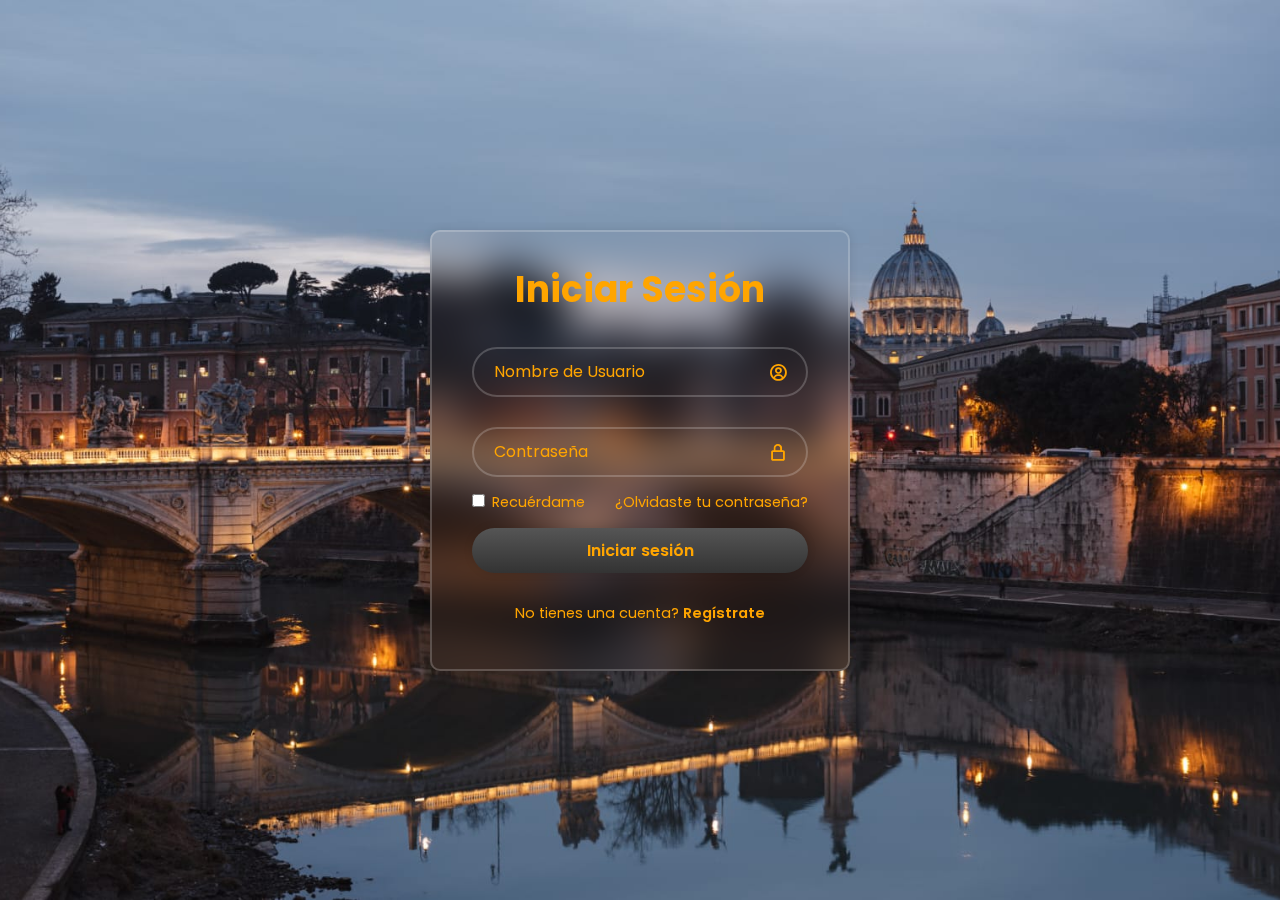
<file: ISCPtourMG/Frontend/login/login.html>
<!DOCTYPE html>
<html lang="es">
<head>
    <meta charset="UTF-8">
    <title>Iniciar sesión y Registrarse</title>
    <link rel="stylesheet" href="style.css">
    <link href='https://unpkg.com/boxicons@2.1.4/css/boxicons.min.css' rel='stylesheet'>
</head>
<body>

    <div class="wrapper">
        <form id="login-form">
            <h1>Iniciar Sesión</h1>
            <div class="input-box">
                <input type="text" placeholder="Nombre de Usuario" required>
                <i class='bx bx-user-circle'></i>
            </div>
            <div class="input-box">
                <input type="password" placeholder="Contraseña" required>
                <i class='bx bx-lock-alt'></i>
            </div>

            <div class="remember-forgot">
                <label><input type="checkbox"> Recuérdame</label>
                <a href="#">‎ ¿Olvidaste tu contraseña?</a>
            </div>

            <button type="submit" class="btn">Iniciar sesión</button>

            <div class="register-link">
                <p>No tienes una cuenta? <a href="#" onclick="mostrarRegistro()">Regístrate</a></p>
            </div>
        </form>

        <form id="registro-form" style="display: none;">
            <h2>Registrarse</h2>
            <div class="input-box">
                <input type="text" placeholder="Nombre de Usuario" required>
                <i class="bx bx-user-circle"></i>
            </div>
            <div class="input-box">
                <input type="email" placeholder="Correo Electrónico" required>
                <i class='bx bx-envelope'></i>
            </div>
            <div class="input-box">
                <input type="password" placeholder="Contraseña" required>
                <i class='bx bx-lock-alt'></i>
            </div>
            <div class="input-box">
                <input type="password" placeholder="Repetir Contraseña" required>
                <i class='bx bx-lock-alt'></i>
            </div>
            <button type="submit" class="btn">Registrarse</button>
            <button type="button" class="btn" onclick="ocultarRegistro()">Cancelar</button>
        </form>
    </div>
    
    <script>
        function mostrarRegistro() {
            var loginForm = document.getElementById("login-form");
            var registroForm = document.getElementById("registro-form");
            
            loginForm.style.display = "none";
            registroForm.style.display = "block";
        }

        function ocultarRegistro() {
            var loginForm = document.getElementById("login-form");
            var registroForm = document.getElementById("registro-form");
            
            loginForm.style.display = "block";
            registroForm.style.display = "none";
        }
    </script>
</body>
</html>
</file>
<file: Frontend/css/style.css>
*{
    padding: 0;
    margin: 0;
}

.logo {
    height: 100px;
}

.botones {
    padding-top: 10px;
    padding-right: 20px;
}

.iniciar {
    margin: 2px;
    width: 115px;
    background-color: #253C59;
}

.registro {
    margin: 2px;
    background-color: #BF8D30;
    width: 115px;
}

.texto-nav {
    color: black;
    margin-left: 30px;
}

.menu {
    display: flex;
    justify-content: space-around;
}

.caja-navbar{
    width: 80%;
    
}

.nav-lista{
    display: flex;
    justify-content: space-evenly;
    background-color: #99B4BF
}

/* Footer */

/* Footer */

footer ul li {
    list-style: none; 
    font-size: larger; 
    font-weight: bold; 
}


.footer-center{
    display: flex;
    color: rgb(54, 37, 70);
    padding-top: 25px;
    padding-bottom: 25px;
    justify-content: space-evenly;
    background-color: #99B4BF
}

.footer-left{
    display: flex;
    padding-top: 25px;
    padding-bottom: 25px;
    padding-left: 25px;
    background-color: #99B4BF
}

.footer-left .logo{
margin-left: 40px;
}

.footer-right{
    display: flex;
    padding-top: 25px;
    padding-bottom: 25px;
    background-color: #99B4BF
}


/* FRANCO */



/* estilos destinos*/

.h1-destinos {
    display:flex;
    justify-content: center;
    margin-top: 50px;
    margin-bottom: 100px;
}

.caja-turismo {
    display: flex;
    justify-content: space-around;

}

.caja-principal-destinos{

    display: grid;
    grid-template-columns: 30% 30% 30%;
    grid-gap: 25px;
    grid-template-rows: 330px 330px 330px;
    margin-bottom: 100px;
}

.caja-destinos {
    width: 300px;
    overflow: hidden;
    padding: 15px 5px;
}

.destinos-imagen {
    width: 300px;
    ;
}

.tarjetas {
    display: flex;
    justify-content: center;
    margin-bottom: 40px;

}

.tarjeta-caja {
    background-color: #99B4BF;
    display: flex;
    align-items: center;
    justify-content: center;
    margin-left: 10px;
    margin-top: 10px;
    border: 2px solid rgb(109, 121, 131);
    
}

.tarjeta-icono {
    padding: 20px;
    width: 150px;
}

.tarjeta-texto {
    width: 100%;
    background-color: rgb(250, 250, 250);
    display: flex;
    justify-content: center;
}

.tarjeta-presentacion {
    display: flex;
    justify-content: center;
    margin-bottom: 50px;
}

.tarjeta-caja-1 {
    display: flex;
    justify-content: center;
    
}

.tarjeta-caja-2 {
    display: flex;
    justify-content: center;
    
}

.oculto-768{
    display: none;
}

.comprar{
    display: flex;
    justify-content: center;
    margin-bottom: 50px;
}

.comprar-boton{
    display: flex;
    align-items: center;
    justify-content: center;
    height: 60px;
    width: 100px;
    background-color: #253C59;
    border: solid 4px  #BF8D30;
}
/*Estilos colage de imagenes y texto*/

@media only screen  and (min-width: 821px) and (max-width: 1075px){
    .oculto-1075 {
        display: none;
    }

    .caja-principal-destinos{

        display: grid;
        grid-template-columns: 400px 400px;
        grid-gap: 25px;
        grid-template-rows: 420px;
        margin-bottom: 100px;
    }

    .destinos-imagen {
        width: 400px;
        
    }

    .caja-destinos-2 {
        grid-column-start: 2;
    }

    .caja-destinos-1 {
        grid-column-start: 1;
        grid-row-start: 2;
    }

    .caja-destinos-3 {
        grid-column-start: 1;
        grid-row-start: 4;
    }

    }

 @media only screen  and (max-width: 820px){
    .caja-principal-destinos{

        display: grid;
        grid-template-columns: 450px;
        grid-gap: 25px;
        grid-template-rows: 470px;
        margin-bottom: 100px;
    }
    .destinos-imagen {
        width: 450px;
        
    }

    .caja-destinos {
        margin-left: 15%;
    }
 }

/*Estilos tarjetas informativas*/

@media only screen  and (min-width: 621px)and (max-width: 1196px){
    
    .tarjetas{
        width: 100%;
        flex-wrap: wrap;
        

    }

}

@media only screen  and (max-width: 620px){
    .tarjetas{
        width: 90%;
        flex-wrap: wrap;

        

    }
    .tarjeta-caja-1 {
        flex-wrap: wrap;
    }
    .tarjeta-caja-2 {
        flex-wrap: wrap;
    }
}

/* Estilos presentacion de coordinador*/
@media only screen  and (max-width: 767px){
    .oculto-768{
        display: inline;
    }
    .oculto-767{
        display: none;
    }
}


/* VIRGINIA */


html{
    scroll-behavior: smooth;
}



/* BANNER */

.hero{
    background-image: linear-gradient(to top, rgba(251, 194, 235, 0.356) 0%, #c2d1ec69 100%), url('../imagenes/banner.jpg');
    width: 100%;
    height: 650px;
    background-repeat: no-repeat;
    background-size: cover;
    background-position: center;
    background-attachment: fixed;
    position: relative;
    overflow: hidden;
}

.textos-hero{
    height: 500px;
    color: black;
    display: flex;
    flex-direction: column;
    justify-content: center;
    align-items: center;
}



.textos-hero h1{
    font-size: 70px;
    
}

.textos-hero p{
    font-size: 25px;
    margin-bottom: 30px;
}

.textos-hero a{
    display: inline-block;
    text-decoration: none;
    padding: 12px 15px;
    background-image: linear-gradient(to top, #9890e3 0%, #b1f4cf 100%);
    border-radius: 25px;
    color: white;
}

.textos-hero a:hover{
    cursor: pointer;
    background: white;
    color: black;

}



@media screen and (max-width:870px){
    .textos-hero h1{
        font-size: 50px;
        text-align: center;

    }

    .textos-hero p{
        font-size: 20px;

    }
}

.svg-hero{
    position: absolute;
    bottom: 0;
    left: 0;
    width: 100%;
    
}



/* QUIENES SOMOS */

.quienes-somos{
    width: 100%;
    margin-top: 200px;
    margin-bottom: 200px;
    

}

.quienes-texto{
    display: table-cell;
    margin: 0;
    padding: 0 1rem;
    vertical-align: middle;

    justify-content: center;
    text-align: center;
    display: table;
    margin: 3rem auto;
}

@media screen and (max-width:1000px){

    .quienes-somos{
       
        margin-top: 100px;
        margin-bottom: 100px;
        
    
    }
    
}



/*DIBUJO MAPA*/
.mapa-1{
    margin-top: 50px;
    margin-bottom: 50px;
    
}

.mapa{
    
    margin-bottom: 50px;
    margin-top: 50px;
   
}

.canva{
    display: flex;
    justify-content: center;
    
}

.imagen-mapa{
    width: 40%;
    
    
}

@media screen and (max-width:800px){
    .imagen-mapa{
        width: 60%;

    }

}

@media screen and (max-width:500px){
    .imagen-mapa{
        width: 70%;

    }

    .mapa-1{
        margin-top: 25px;
        margin-bottom: 25px;
        
    }

    .mapa{
        margin-bottom: 25px;
        margin-top: 25px;
       
    }


}




/* SECCION GALERIA background: #c1fdff80; */

.galeria h2{
    margin-top: 0;
}

.galeria{
    background: #c1fdff80;
}

   
.galeria-cont{
    width: 100%;
    display: flex;
    flex-wrap: wrap;
    justify-content: center;
    justify-content: space-evenly;
    overflow: hidden;
}

.galeria .contenedor{
    padding: 0;

}

.galeria-cont>img{
    width: 30%;
    object-fit: cover;
    margin-bottom: 20px;
    display: block;
    box-shadow: 0 0 15px 0 rgba(0, 0, 0, .5);
    cursor: pointer;
    overflow: hidden;
}

@media screen and (max-width:800px){
    .galeria-cont>img{
        width: 49%;
    }
}

@media screen and (max-width:550px){
    .galeria-cont>img{
        width: 97%;
    }
}




/* SECTION DESTINOS */

.seccion-destinos{
    background: #c1fdff80;
   
}

.contenedor{
    
    width: 90%;
    max-width: 1000px;
    margin: auto;
    overflow: hidden;
    padding:  0;
}

h2{
    font-size: 40px;
    text-align: center;
}

.contenedor-destinos{
    display: flex;
    flex-wrap: wrap;
    margin-top: 60px;
    justify-content: space-around;

}

.destino{
    display: flex;
    flex-wrap: wrap;
    justify-content: space-evenly;
    margin-bottom: 40px;
    background-image: linear-gradient(to top, #9890e3 0%, #b1f4cf 100%);
    padding: 10px;
    border-radius: 20px;

    
}




.imagen{
    width: 40%;
    box-shadow: 0 0 3px 0 rgba(0, 0, 0, .5);
    transform: scale(0.9);
    transition: transform 0.6s;
}

.imagen:hover{
    box-shadow: 0 0 6px 0 rgba(0, 0, 0, .5);
    transform: scale(1);
    cursor: pointer;

}


.texto{
    width: 40%;
    text-align: center;
    display: table;
    margin: 3rem auto;
    color: black;
}

.texto h3 p{
    display: table-cell;
    margin: 0;
    padding: 0 1rem;
    vertical-align: middle;

}

.destino a{
    border: 1px solid black;
    text-decoration: none;
    color: black;
    background: white;
    padding: 5px 30px;
    border-radius: 15px;
}



/* SECTION CONTACTO CON FORMULARIO */


.section-contacto{
   
    background: #c1fdff80;

}


.form{
    display: flex;
    flex-wrap: wrap;
    justify-content: space-between;
}

.input{
    background: transparent;
    border: 0;
    color: black;
    outline: none;
    border: solid black;
    padding: 20px 10px ;
    border-radius: 30px;
}

.input::placeholder{
    color: black;
}

.input[type="text"],
input[type="email"]{
    display: inline-block;
    width: 49%;
    margin-bottom: 30px;

}

.form textarea{
    width: 100%;
    margin-bottom: 15px;
}

.input[type="submit"]{
    width: 120px;
    text-align: center;
    padding: 14px 0;
    margin-bottom: 30px;
    
    

}

.input[type="submit"]:hover{
    cursor: pointer;
    background: white;
    color: black;
    
   
}



/* RESPONSIVE SECTION DESTINOS Y CONTACTOS */

@media screen and (max-width:950px){

    .imagen{
        width: 90%;
       
    }

    .texto{
        width: 90%;
    }

    .impar{
        padding-top: 35px;
    }
    
    .par{
        padding-bottom: 35px;
    }

    
}

@media screen and (max-width:550px){

    .input[type="text"],
    input[type="email"]{
        flex-wrap: wrap;
        width: 100%;
        margin-bottom: 30px;
    }
 
}


/* ESTILOS CARRITO */

/* CARRITO */

.ver-carrito{
    
    font-size: 40px;
    margin-top: 5px;
}



.titulo-carrito{
    margin-top: 50px;
    margin-bottom: 50px;
   
}
.shop-content{
    display: flex;
    justify-content: space-around;
    flex-wrap: wrap;
    margin-top: 30px;
    margin-left: 80px;
    margin-right: 80px;
    
}

.card-destino{
    box-shadow: 0 4px 8px 0 rgba(0, 0, 0, .7) ;
    width: 23%;
    margin: auto;
    text-align: center;
    margin-bottom: 20px;
    background-color:#99B4BF;
    margin-bottom: 100px;

}

.card-destino > img{
    width: 90%;
    height: 250px;
    margin: 0 auto;
    margin-top: 10px;

}

.comprar-boton-carrito{
    width: 100px;
    margin: 0 auto;
    margin-bottom: 10px;
    border-radius: 5px;
    padding-top: 2px;
    padding-bottom: 2px;
    
}


/* modal */



.modal-container{
    width: 80%;
    margin: 0 10%;
    max-height: 88vh;
    color: black;
    background-color: #9890e3;
    display: flex;
    flex-direction: column;
    align-items: center;
    position: fixed;
    overflow: auto;
    z-index: 9;
    top: 12vh;
    scrollbar-color: none;
    justify-content: space-around;
}

.modal-header{
    display: flex;
    justify-content: space-around;
    background-color: blue;
    color: white;
    width: 100%;
    
   
}

.modal-header-title{
    justify-self: start;
    
    
    
}

.modal-header-button{
    cursor: pointer;
}

.modal-container > .modal-content{
    display: flex;
    flex-direction: row;
    justify-content: center;
    justify-content: space-around;
    align-items: center;
    width: 70%;
    margin: 10px;
}

.modal-content{
    justify-content: space-evenly;
}

.modal-container > div > img{
    height: 120px;
    width: 120px;
}

.total-content{
    font-size: 25px;
    padding: 20px;
    text-align: center;
    padding-top: 20px;
}

.delete-product{
    cursor: pointer;
}

.cantidad-carrito{
    background-color: blue;
    color: white;
    border-radius: 50%;
    font-size: 12px;
    padding: 4px;
    top: 37px;
    right: 14px;
    position: absolute;
    display: none;

}


.sumar{
    cursor: pointer;
}

.restar{
    cursor: pointer;
}
</file>
<file: ISCPtourMG/front/Front/css/style.css>
*{
    padding: 0;
    margin: 0;
}

.logo {
    height: 100px;
}

.botones {
    padding-top: 10px;
    padding-right: 20px;
}

.iniciar {
    margin: 2px;
    width: 115px;
    background-color: #253C59;
}

.registro {
    margin: 2px;
    background-color: #BF8D30;
    width: 115px;
}

.texto-nav {
    color: black;
    margin-left: 30px;
}

.menu {
    display: flex;
    justify-content: space-around;
}

.caja-navbar{
    width: 80%;
    
}

.nav-lista{
    display: flex;
    justify-content: space-evenly;
    background-color: #99B4BF
}




/* estilos destinos*/

.h1-destinos {
    display:flex;
    justify-content: center;
    margin-top: 50px;
    margin-bottom: 100px;
}

.caja-turismo {
    display: flex;
    justify-content: space-around;

}

.caja-principal-destinos{

    display: grid;
    grid-template-columns: 30% 30% 30%;
    grid-gap: 25px;
    grid-template-rows: 330px 330px 330px;
    margin-bottom: 100px;
}

.caja-destinos {
    width: 300px;
    overflow: hidden;
    padding: 15px 5px;
}

.destinos-imagen {
    width: 300px;
}


.tarjetas {
    display: flex;
    justify-content: center;
    margin-bottom: 100px;

}

.tarjeta-caja {
    transition: all 0.3 ease;
    background-color: #99B4BF;
    display: flex;
    align-items: center;
    justify-content: center;
    margin-left: 10px;
    margin-top: 10px;
    border: 2px solid rgb(109, 121, 131);
    padding: 0.25rem 0;
    cursor: pointer;
    -webkit-transition: all 0.3 ease;
    -moz-transition: all 0.3 ease;
    -ms-transition: all 0.3 ease;
    -o-transition: all 0.3 ease;
}

.tarjeta-caja:hover {
    box-shadow: 0 0.1rem 0.4rem rgba(0,0,0,3);
}

/*box shadow añadida como para luego usarlas como botones de enlace en las tarjetas*/

.tarjeta-icono {
    padding: 20px;
    width: 150px;
}

.tarjeta-texto {
    width: 100%;
    background-color: rgb(250, 250, 250);
    display: flex;
    justify-content: center;
}

.tarjeta-presentacion {
    display: flex;
    justify-content: center;
    margin-bottom: 50px;
}

.tarjeta-caja-1 {
    display: flex;
    justify-content: center;
    
}

.tarjeta-caja-2 {
    display: flex;
    justify-content: center;
    
}

.oculto-768{
    display: none;
}

/*Estilos colage de imagenes y texto*/

@media only screen  and (min-width: 821px) and (max-width: 1075px){
    .oculto-1075 {
        display: none;
    }

    .caja-principal-destinos{

        display: grid;
        grid-template-columns: 400px 400px;
        grid-gap: 25px;
        grid-template-rows: 420px;
        margin-bottom: 100px;
    }

    .destinos-imagen {
        width: 400px;
    }

    .caja-destinos-2 {
        grid-column-start: 2;
    }

    .caja-destinos-1 {
        grid-column-start: 1;
        grid-row-start: 2;
    }

    .caja-destinos-3 {
        grid-column-start: 1;
        grid-row-start: 4;
    }

    }

 @media only screen  and (max-width: 820px){
    .caja-principal-destinos{

        display: grid;
        grid-template-columns: 450px;
        grid-gap: 25px;
        grid-template-rows: 470px;
        margin-bottom: 100px;
    }
    .destinos-imagen {
        width: 450px;
        
    }

    .caja-destinos {
        margin-left: 15%;
    }
 }

/*Estilos tarjetas informativas*/

@media only screen  and (min-width: 621px)and (max-width: 1196px){
    
    .tarjetas{
        width: 100%;
        flex-wrap: wrap;
        

    }

}

@media only screen  and (max-width: 620px){
    .tarjetas{
        width: 90%;
        flex-wrap: wrap;

        

    }
    .tarjeta-caja-1 {
        flex-wrap: wrap;
    }
    .tarjeta-caja-2 {
        flex-wrap: wrap;
    }
}

/* Estilos presentacion de coordinador*/
@media only screen  and (max-width: 767px){
    .oculto-768{
        display: inline;
    }
    .oculto-767{
        display: none;
    }
}

.nav-link:hover {
    color:#efefef
}

.footertext {
    transition: color 0.3s ease;
    color:black;
    text-decoration: none;
    -webkit-transition: color 0.3s ease;
    -moz-transition: color 0.3s ease;
    -ms-transition: color 0.3s ease;
    -o-transition: color 0.3s ease;
}


.footertext:hover {
    color:#efefef;
}
/*se añadio este hover para mejor visibilidad del nav link (Miguel)*/

/*trate de cambiar el color de los links de las redes y no pude, si alguien me puede tirar la solucion me vendria bien
a mi parecer queda mejor asi en vez de los links en azul subrayados*/

/*
</file>
<file: ISCPtourMG/Frontend/css/style.css>
*{
    padding: 0;
    margin: 0;
}

.logo {
    height: 100px;
}

.botones {
    padding-top: 10px;
    padding-right: 20px;
}

.iniciar {
    margin: 2px;
    width: 115px;
    background: linear-gradient(to bottom,#6e8cb1, #253C59);
}

.iniciar:hover {
    box-shadow: 0 0.1rem 0.4rem rgba(0,0,0,3)
}

.registro {
    margin: 2px;
    background: linear-gradient(to bottom, #e2b45f, #BF8D30);
    width: 115px;
}

.registro:hover {
    box-shadow: 0 0.1rem 0.4rem rgba(0,0,0,3)
}


.texto-nav {
    color: black;
    margin-left: 30px;
}

.menu {
    display: flex;
    justify-content: space-around;
}

.caja-navbar{
    width: 80%;
    
}

.nav-lista{
    display: flex;
    justify-content: space-evenly;
    background-color: #99B4BF
}

/* Footer */

footer ul li {
    list-style: none; 
    font-size: larger; 
    font-weight: bold; 
}


.footer-center{
    display: flex;
    color: rgb(54, 37, 70);
    padding-top: 25px;
    padding-bottom: 25px;
    justify-content: space-evenly;
    background-color: #99B4BF
}

.footer-left{
    display: flex;
    padding-top: 25px;
    padding-bottom: 25px;
    padding-left: 25px;
    background-color: #99B4BF
}

.footer-left .logo{
margin-left: 40px;
}

.footer-right{
    display: flex;
    padding-top: 25px;
    padding-bottom: 25px;
    background-color: #99B4BF
}

/* ESTILOS SECCIONES VIRGINIA */

*{
    margin: 0;
    padding: 0;
}

/* SECTION DESTINOS */

.seccion-destinos{
   background: gray;
}

.contenedor{
    
    width: 90%;
    max-width: 1000px;
    margin: auto;
    overflow: hidden;
    padding: 60px 0;
}

h2{
    font-size: 40px;
    text-align: center;
}

.contenedor-destinos{
    display: flex;
    flex-wrap: wrap;
    margin-top: 60px;
    justify-content: space-around;
}

.destino{
    display: flex;
    flex-wrap: wrap;
    justify-content: space-evenly;
    margin-bottom: 40px;
    background: lightgrey;
    padding: 10px;
    border-radius: 10px;
}

.imagen{
    width: 40%;
}


.texto{
    width: 40%;
    text-align: center;
    display: table;
    margin: 3rem auto;
}

.texto h3 p{
    display: table-cell;
    margin: 0;
    padding: 0 1rem;
    vertical-align: middle;

}

/* Vir, cambié el "a{...}" por ".destino a{...}" para que no afecte al footer y al header*/
.destino a{
    border: 1px solid black;
    text-decoration: none;
    color: black;
    background: white;
    padding: 5px 30px;
    border-radius: 2px;
}



/* SECTION CONTACTO CON FORMULARIO */


.section-contacto{
    margin-top: 30px;

}


.form{
    display: flex;
    flex-wrap: wrap;
    justify-content: space-between;
}

.input{
    background: transparent;
    border: 0;
    color: black;
    outline: none;
    border: solid black 1px;
    padding: 20px 10px ;
}

.input::placeholder{
    color: black;
}

.input[type="text"],
input[type="email"]{
    display: inline-block;
    width: 49%;
    margin-bottom: 30px;

}

.form textarea{
    width: 100%;
    margin-bottom: 15px;
}

.input[type="submit"]{
    width: 120px;
    text-align: center;
    padding: 14px 0;
    
    

}

.input[type="submit"]:hover{
    cursor: pointer;
    background: white;
    
   
}


/* RESPONSIVE */

@media screen and (max-width:950px){

    .imagen{
        width: 90%;
       
    }

    .texto{
        width: 90%;
    }

    .impar{
        padding-top: 35px;
    }
    
    .par{
        padding-bottom: 35px;
    }

    
}

@media screen and (max-width:400px){

    .input[type="text"],
    input[type="email"]{
        flex-wrap: wrap;
        width: 100%;
        margin-bottom: 30px;
    }
 
}

/* estilos destinos*/

.h1-destinos {
    display:flex;
    justify-content: center;
    margin-top: 50px;
    margin-bottom: 100px;
}

.caja-turismo {
    display: flex;
    justify-content: space-around;

}

.caja-principal-destinos{

    display: grid;
    grid-template-columns: 30% 30% 30%;
    grid-gap: 25px;
    grid-template-rows: 330px 330px 330px;
    margin-bottom: 100px;
}

.caja-destinos {
    width: 300px;
    overflow: hidden;
    padding: 15px 5px;
}

.destinos-imagen {
    width: 300px;
    ;
}

.tarjetas {
    display: flex;
    justify-content: center;
    margin-bottom: 100px;

}

.tarjeta-caja {
    transition: all 0.3 ease;
    background-color: #99B4BF;
    display: flex;
    align-items: center;
    justify-content: center;
    margin-left: 10px;
    margin-top: 10px;
    border: 2px solid rgb(109, 121, 131);
    padding: 0.25rem 0;
    cursor: pointer;
    -webkit-transition: all 0.3 ease;
    -moz-transition: all 0.3 ease;
    -ms-transition: all 0.3 ease;
    -o-transition: all 0.3 ease;
}

.tarjeta-caja:hover {
    box-shadow: 0 0.1rem 0.4rem rgba(0,0,0,3);
}

.tarjeta-icono {
    padding: 20px;
    width: 150px;
}

.tarjeta-texto {
    width: 100%;
    background-color: rgb(250, 250, 250);
    display: flex;
    justify-content: center;
}

.tarjeta-presentacion {
    display: flex;
    justify-content: center;
    margin-bottom: 50px;
}

.tarjeta-caja-1 {
    display: flex;
    justify-content: center;
    
}

.tarjeta-caja-2 {
    display: flex;
    justify-content: center;
    
}

.oculto-768{
    display: none;
}

/*Estilos colage de imagenes y texto*/

@media only screen  and (min-width: 821px) and (max-width: 1075px){
    .oculto-1075 {
        display: none;
    }

    .caja-principal-destinos{

        display: grid;
        grid-template-columns: 400px 400px;
        grid-gap: 25px;
        grid-template-rows: 420px;
        margin-bottom: 100px;
    }

    .destinos-imagen {
        width: 400px;
        
    }

    .caja-destinos-2 {
        grid-column-start: 2;
    }

    .caja-destinos-1 {
        grid-column-start: 1;
        grid-row-start: 2;
    }

    .caja-destinos-3 {
        grid-column-start: 1;
        grid-row-start: 4;
    }

    }

 @media only screen  and (max-width: 820px){
    .caja-principal-destinos{

        display: grid;
        grid-template-columns: 450px;
        grid-gap: 25px;
        grid-template-rows: 470px;
        margin-bottom: 100px;
    }
    .destinos-imagen {
        width: 450px;
        
    }

    .caja-destinos {
        margin-left: 15%;
    }
 }

/*Estilos tarjetas informativas*/

@media only screen  and (min-width: 621px)and (max-width: 1196px){
    
    .tarjetas{
        width: 100%;
        flex-wrap: wrap;
        

    }

}

@media only screen  and (max-width: 620px){
    .tarjetas{
        width: 90%;
        flex-wrap: wrap;

        

    }
    .tarjeta-caja-1 {
        flex-wrap: wrap;
    }
    .tarjeta-caja-2 {
        flex-wrap: wrap;
    }
}

/* Estilos presentacion de coordinador*/
@media only screen  and (max-width: 767px){
    .oculto-768{
        display: inline;
    }
    .oculto-767{
        display: none;
    }
}

.nav-link:hover {
    color:#efefef
}
</file>
<file: ISCPtourMG/Frontend/login/style.css>
@import url('https://fonts.googleapis.com/css2?family=Poppins:wght@300;400;500;600;700&display=swap');


* {
    margin: 0;
    padding: 0;
    box-sizing: border-box;
    font-family: "Poppins", sans-serif;
}

body {
    display: flex;
    justify-content: center;
    align-items: center;
    min-height: 100vh;
    background: url(imagenes/test3.jpeg) no-repeat;
    background-size: cover;
    background-position: center;
}

.wrapper {
    width: 420px;
    background: transparent;
    border: 2px solid rgba(255, 255, 255, .2);
    backdrop-filter: blur(20px);
    box-shadow: 0 0 10px rgba(0, 0, 0, .1);
    color: orange;
    border-radius: 10px;
    -webkit-border-radius: 10px;
    -moz-border-radius: 10px;
    -ms-border-radius: 10px;
    -o-border-radius: 10px;
    padding: 30px 40px;
    display: flex;
    flex-direction: column;
    align-items: center;
}

.wrapper h1 {
    font-size: 36px;
    text-align: center;
}


.wrapper .input-box {
    position: relative;
    width: 100%;
    height: 50px;
    margin: 30px 0;
}

.input-box input {
    width: 100%;
    height: 100%;
    background: transparent;
    border: none;
    outline: none;
    border: 2px solid rgba(255, 255, 255, .2);
    border-radius: 40px;
    -webkit-border-radius: 40px;
    -moz-border-radius: 40px;
    -ms-border-radius: 40px;
    -o-border-radius: 40px;
    font-size: 16px;
    color: orange;
    padding: 20px 45px 20px 20px;
}

.input-box input::placeholder {
    color: orange;
}

.input-box i {
    position: absolute;
    right: 20px;
    top: 50%;
    transform: translateY(-50%);
    font-size: 20px;
    -webkit-transform: translateY(-50%);
    -moz-transform: translateY(-50%);
    -ms-transform: translateY(-50%);
    -o-transform: translateY(-50%);
}

.wrapper .remember-forgot {
    display: flex;
    justify-content: space-between;
    font-size: 14.5px;
    margin: -15px 0 15px;
}


.remember-forgot label input {
    accent-color: orange;
    margin-right: 3px;
}

.remember-forgot a {
    color: orange;
    text-decoration: none;
}


.remember-forgot a:hover {
    text-decoration: underline;
}

.wrapper .btn {
    transition: background-color 0.3s ease;
    width: 100%;
    height:  45px;
    background: linear-gradient(to bottom, #555, #333);
    border: none;
    outline: none;
    border-radius: 40px;
    box-shadow: 0 0 10px rgba(0, 0, 0, .1);
    -webkit-border-radius: 40px;
    -moz-border-radius: 40px;
    -ms-border-radius: 40px;
    -o-border-radius: 40px;
    cursor: pointer;
    font-size: 16px;
    color: orange;
    font-weight: 600;
}

.wrapper .register-link {
    font-size: 14.5px;
    text-align: center;
    margin: 20px 0 15px;
}


.register-link p a {
    color: orange;
    text-decoration: none;
    font-weight: 600;
}

.register-link p a:hover {
    text-decoration: underline;
}

.wrapper .btn:hover {
    background-color: #555;
    color: #efefef
}

.btn {
    margin-bottom: 10px;
}
</file>
